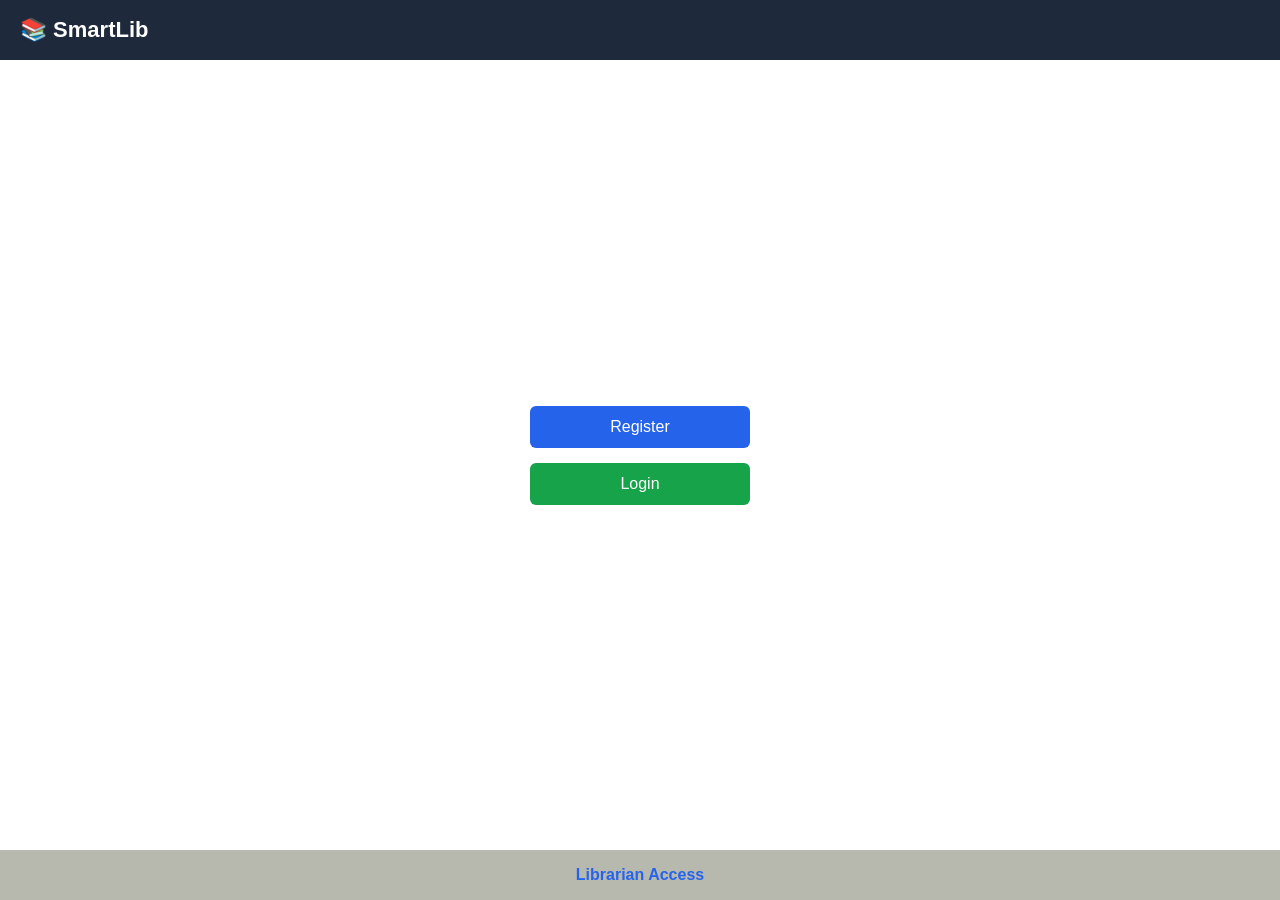
<file: target/classes/static/index.html>
<!DOCTYPE html>
<html lang="en">
<head>
    <meta charset="UTF-8">
    <title>SmartLibrary Management System</title>
    <meta name="viewport" content="width=device-width, initial-scale=1.0">

    <style>
        body {
            margin: 0;
            font-family: Arial, sans-serif;
            min-height: 100vh;
            display: flex;
            flex-direction: column;
        }

        /* HEADER */
        .navbar {
            height: 60px;
            background-color: #1e293b;
            color: white;
            display: flex;
            align-items: center;
            padding: 0 20px;
        }

        .logo {
            font-size: 22px;
            font-weight: bold;
        }

        /* CENTER CONTENT */
        .main-content {
            flex: 1;
            display: flex;
            justify-content: center;
            align-items: center;
        }

        .auth-center {
            display: flex;
            flex-direction: column;
            gap: 15px;
            width: 220px;
        }

        .auth-center a {
            text-align: center;
            padding: 12px;
            text-decoration: none;
            color: white;
            border-radius: 6px;
            font-size: 16px;
        }

        .btn-register {
            background-color: #2563eb;
        }

        .btn-login {
            background-color: #16a34a;
        }

        .auth-center a:hover {
            opacity: 0.9;
        }

        /* FOOTER */
        .footer {
            height: 50px;
            background-color: #b8b9ae;
            display: flex;
            justify-content: center;
            align-items: center;
        }

        .staff-link {
            text-decoration: none;
            color: #2563eb;
            font-weight: bold;
        }
    </style>
</head>

<body>

<!-- HEADER -->
<header class="navbar">
   <center> <div class="logo">📚 SmartLib</div </center>
</header>

<!-- CENTER -->
<main class="main-content">
    <div class="auth-center">
        <a href="register.html" class="btn-register">Register</a>
        <a href="login.html" class="btn-login">Login</a>
    </div>
</main>

<!-- FOOTER -->
<footer class="footer">
    <a href="librarian-login.html" class="staff-link">Librarian Access</a>
</footer>

</body>
</html>
</file>
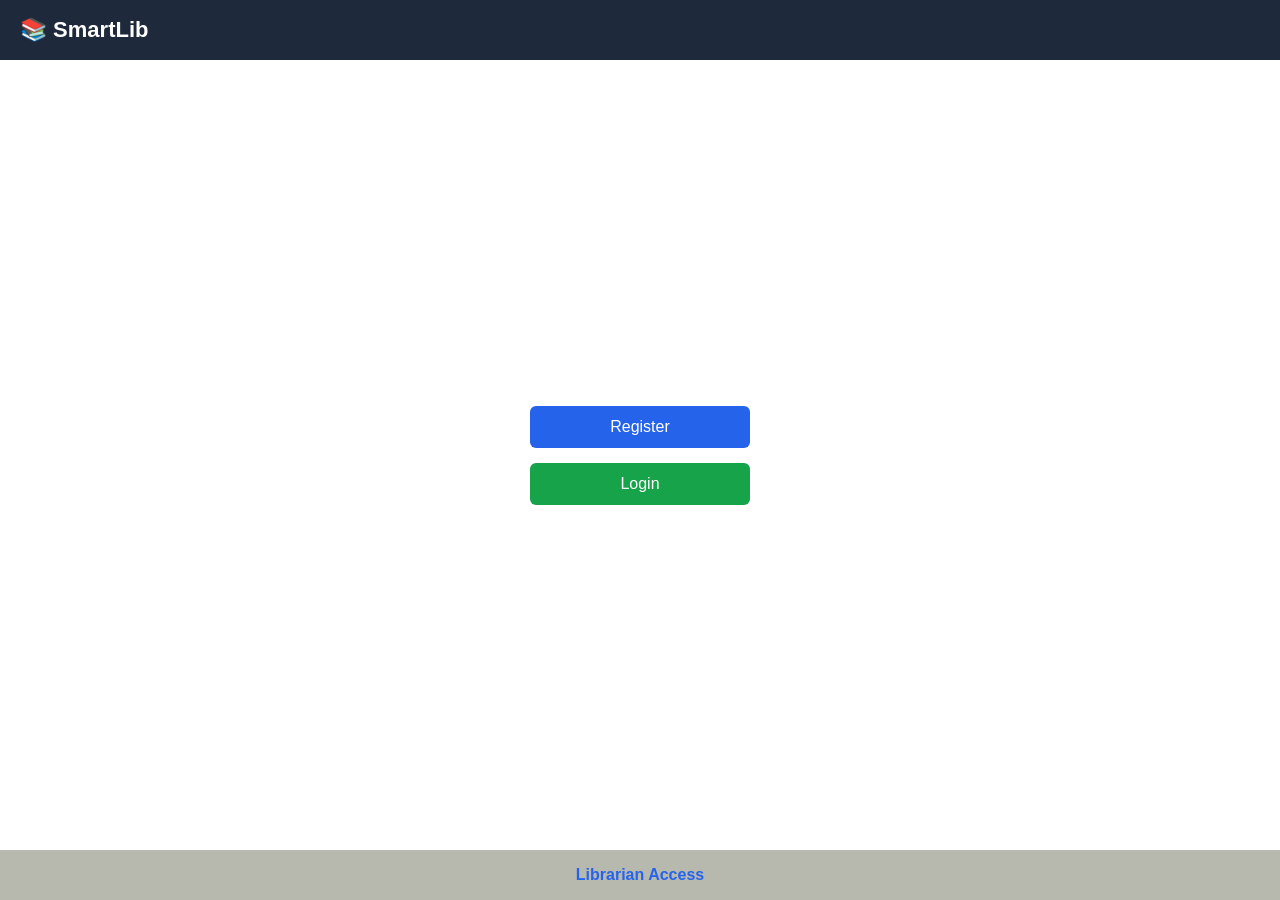
<file: src/main/resources/static/index.html>
<!DOCTYPE html>
<html lang="en">
<head>
    <meta charset="UTF-8">
    <title>SmartLibrary Management System</title>
    <meta name="viewport" content="width=device-width, initial-scale=1.0">

    <style>
        body {
            margin: 0;
            font-family: Arial, sans-serif;
            min-height: 100vh;
            display: flex;
            flex-direction: column;
        }

        /* HEADER */
        .navbar {
            height: 60px;
            background-color: #1e293b;
            color: white;
            display: flex;
            align-items: center;
            padding: 0 20px;
        }

        .logo {
            font-size: 22px;
            font-weight: bold;
        }

        /* CENTER CONTENT */
        .main-content {
            flex: 1;
            display: flex;
            justify-content: center;
            align-items: center;
        }

        .auth-center {
            display: flex;
            flex-direction: column;
            gap: 15px;
            width: 220px;
        }

        .auth-center a {
            text-align: center;
            padding: 12px;
            text-decoration: none;
            color: white;
            border-radius: 6px;
            font-size: 16px;
        }

        .btn-register {
            background-color: #2563eb;
        }

        .btn-login {
            background-color: #16a34a;
        }

        .auth-center a:hover {
            opacity: 0.9;
        }

        /* FOOTER */
        .footer {
            height: 50px;
            background-color: #b8b9ae;
            display: flex;
            justify-content: center;
            align-items: center;
        }

        .staff-link {
            text-decoration: none;
            color: #2563eb;
            font-weight: bold;
        }
    </style>
</head>

<body>

<!-- HEADER -->
<header class="navbar">
   <center> <div class="logo">📚 SmartLib</div </center>
</header>

<!-- CENTER -->
<main class="main-content">
    <div class="auth-center">
        <a href="register.html" class="btn-register">Register</a>
        <a href="login.html" class="btn-login">Login</a>
    </div>
</main>

<!-- FOOTER -->
<footer class="footer">
    <a href="librarian-login.html" class="staff-link">Librarian Access</a>
</footer>

</body>
</html>
</file>
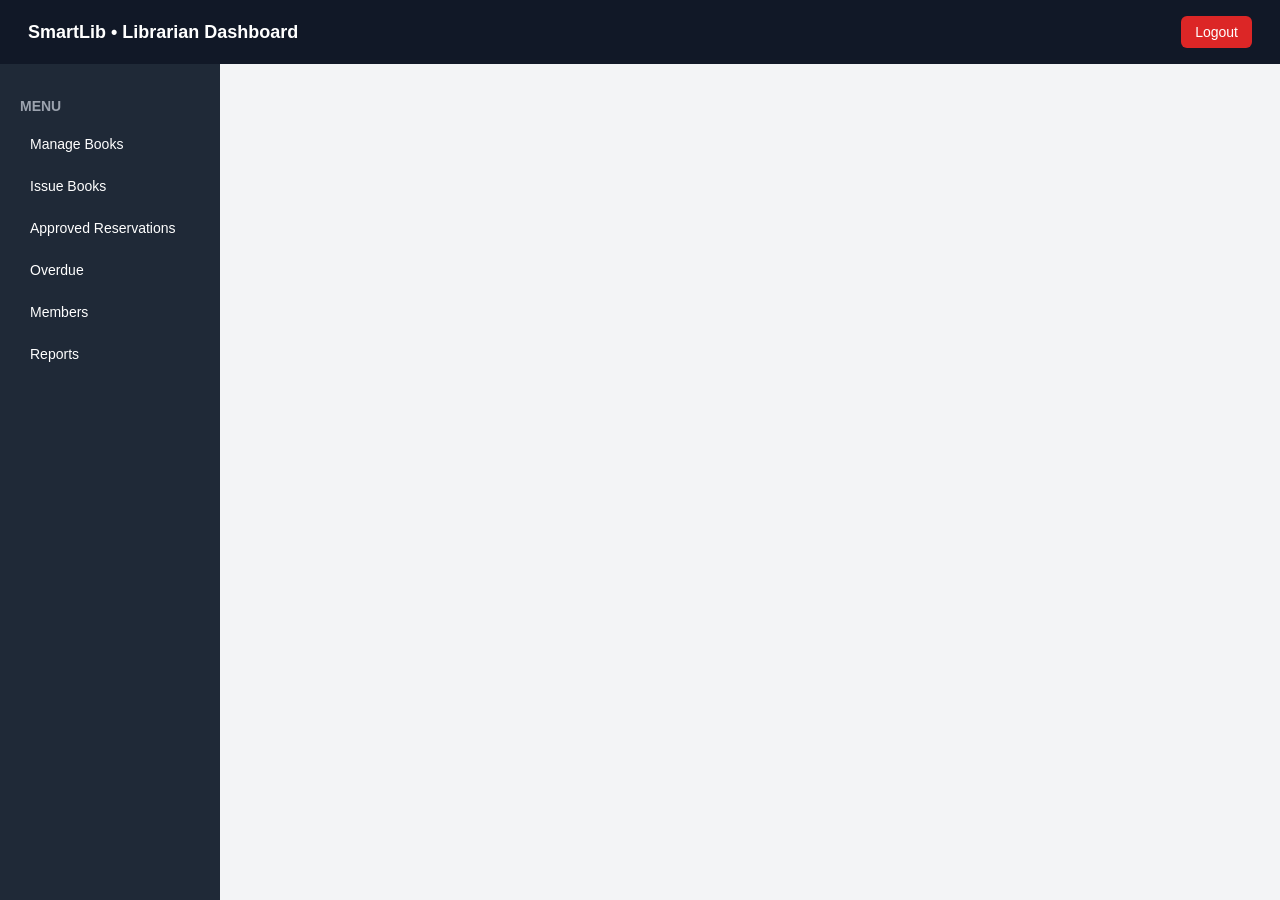
<file: target/classes/static/librarian-dashboard.html>
<!DOCTYPE html>
<html lang="en">
<head>
  <meta charset="UTF-8" />
  <title>Librarian Dashboard | SmartLib</title>
  <meta name="viewport" content="width=device-width, initial-scale=1.0" />

  <style>
    * {
      box-sizing: border-box;
      font-family: "Segoe UI", Tahoma, sans-serif;
    }

    body {
      margin: 0;
      background-color: #f3f4f6;
    }

    .navbar {
      position: fixed;
      top: 0;
      left: 0;
      width: 100%;
      height: 64px;
      background-color: #111827;
      color: white;
      display: flex;
      justify-content: space-between;
      align-items: center;
      padding: 0 28px;
      z-index: 1000;
    }

    .navbar h2 {
      margin: 0;
      font-size: 18px;
    }

    .logout-btn {
      background-color: #dc2626;
      border: none;
      padding: 8px 14px;
      border-radius: 6px;
      color: white;
      cursor: pointer;
      font-size: 14px;
    }

    .container {
      display: flex;
      margin-top: 64px;
      min-height: calc(100vh - 64px);
    }

    .sidebar {
      width: 220px;
      background-color: #1f2937;
      color: white;
      padding: 20px;
    }

    .sidebar h3 {
      font-size: 14px;
      color: #9ca3af;
      margin-bottom: 12px;
    }

    .sidebar a {
      display: block;
      color: white;
      text-decoration: none;
      padding: 10px;
      border-radius: 6px;
      margin-bottom: 6px;
      font-size: 14px;
      cursor: pointer;
    }

    .sidebar a:hover {
      background-color: #374151;
    }

    .main {
      flex: 1;
      padding: 24px;
    }

    button.approve-btn {
      background-color: #16a34a;
      border: none;
      padding: 6px 12px;
      border-radius: 4px;
      color: white;
      cursor: pointer;
      font-size: 13px;
    }

    table {
      width: 100%;
      border-collapse: collapse;
      margin-top: 24px;
      background-color: white;
    }

    th, td {
      padding: 14px;
      border-bottom: 1px solid #e5e7eb;
      font-size: 14px;
      text-align: left;
    }

    th {
      background-color: #f9fafb;
    }

    
  </style>
</head>

<body>

<div class="navbar">
  <h2>SmartLib • Librarian Dashboard</h2>
  <button class="logout-btn">Logout</button>
</div>

<div class="container">

  <div class="sidebar">
    <h3>MENU</h3>
    <a onclick="showManageBooks()">Manage Books</a>
    <a onclick="showIssueBooks()">Issue Books</a>
    <a onclick="showApprovedReservations()">Approved Reservations</a>
    <a onclick="showOverdue()">Overdue</a>
    <a onclick="loadMembers()">Members</a>
    <a onclick="showReports()">Reports</a>
  </div>

  <div class="main">

    <!-- Manage Books -->
    <div id="manageBooksSection" style="display:none;">
      <h1>Upload New Book</h1>

      <form id="bookForm" enctype="multipart/form-data">
        <input type="text" name="title" placeholder="Book Title" required /><br><br>
        <input type="text" name="author" placeholder="Author" required /><br><br>
        <input type="text" name="category" placeholder="Category" required /><br><br>
        <input type="file" name="pdf" accept="application/pdf" required /><br><br>
        <button type="submit">Upload Book</button>
      </form>

      <!-- Search Bar -->
        <input
        type="text"
        id="bookSearchInput"
        placeholder="Search by book title..."
        onkeyup="filterBooks()"
        style="width: 300px; padding: 8px; margin-top: 20px;"
        />

      <table>
        <thead>
          <tr>
            <th>Title</th>
            <th>Author</th>
            <th>Category</th>
            <th>Action</th>
          </tr>
        </thead>
        <tbody id="booksBody"></tbody>
      </table>
    </div>

    <!-- ISSUE BOOKS -->
    <div id="issueBooksSection" style="display:none;">
      <h1>Issue Books</h1>

      <table>
        <thead>
          <tr>
            <th>Book Title</th>
            <th>Author</th>
            <th>Category</th>
            <th>Student Email</th>
            <th>Action</th>
          </tr>
        </thead>
        <tbody id="issueBody"></tbody>
      </table>
    </div>

    <!-- APPROVED RESERVATIONS -->
    <div id="reservations" class="page" style="display:none;">
    <h1>Approved Reservations</h1>

    <table>
        <thead>
        <tr>
            <th>Book</th>
            <th>Author</th>
            <th>Category</th>
            <th>Student</th>
            <th>Reserved On</th>
            <th>Status</th>
        </tr>
        </thead>
        <tbody id="approvedReservationsBody"></tbody>
    </table>
    </div>


    <!-- OVERDUE -->
    <div id="overdueSection" style="display:none;">
    <h1>Overdue Books</h1>

    <table>
        <thead>
        <tr>
            <th>Book Title</th>
            <th>Author</th>
            <th>Category</th>
            <th>Student Email</th>
            <th>Action</th>
        </tr>
        </thead>
        <tbody id="overdueBody"></tbody>
    </table>
    </div>

    <!-- Members -->
    <div id="membersSection" style="display:none;">
      <h1>Members</h1>

      <table>
        <thead>
          <tr>
            <th>Student ID</th>
            <th>Name</th>
            <th>Email</th>
          </tr>
        </thead>
        <tbody id="studentsBody"></tbody>
      </table>
    </div>

    <!-- REPORTS -->
    <div id="reportsSection" style="display:none;">
    <h1>Reports</h1>

    <button onclick="downloadReport('books')">📘 Books List</button><br><br>
    <button onclick="downloadReport('members')">👥 Members List</button><br><br>
    <button onclick="downloadReport('approved-reservations')"> ✅  Approved Reservations</button><br><br>
    <button onclick="downloadReport('pending')">⏳ Pending Requests</button><br><br>
    <button onclick="downloadReport('overdue')">⚠️ Overdue List</button>
    </div>
  </div>

</div>

<script>
function hideAll() {
  document.getElementById("manageBooksSection").style.display = "none";
  document.getElementById("issueBooksSection").style.display = "none";
  document.getElementById("reservations").style.display = "none";
  document.getElementById("overdueSection").style.display = "none"; 
  document.getElementById("membersSection").style.display = "none";
  document.getElementById("reportsSection").style.display = "none";
}

function showDashboard() {
  hideAll();
  document.getElementById("dashboardSection").style.display = "block";
}

function showManageBooks() {
  hideAll();
  document.getElementById("manageBooksSection").style.display = "block";
  loadBooks();
}

function showIssueBooks() {
  hideAll();
  document.getElementById("issueBooksSection").style.display = "block";
  loadIssueRequests(); 
}

let allBooks = [];

function loadBooks() {
  fetch("/librarian/books/all")
    .then(res => res.json())
    .then(books => {
      allBooks = books;
      renderBooks(books);
    });
}

function renderBooks(books) {
  const body = document.getElementById("booksBody");
  body.innerHTML = "";

  if (!books || books.length === 0) {
    body.innerHTML = `
      <tr>
        <td colspan="4" style="text-align:center;">
          No books found
        </td>
      </tr>`;
    return;
  }

  books.forEach(book => {
    body.innerHTML += `
      <tr>
        <td>${book.title}</td>
        <td>${book.author}</td>
        <td>${book.category}</td>
        <td>
          <button onclick="deleteBook(${book.id})">Delete</button>
        </td>
      </tr>`;
  });
}

function filterBooks() {
  const query = document
    .getElementById("bookSearchInput")
    .value
    .toLowerCase();

  const filtered = allBooks.filter(book =>
    book.title.toLowerCase().includes(query)
  );

  renderBooks(filtered);
}


function deleteBook(id) {
  fetch("/librarian/books/" + id, { method: "DELETE" })
    .then(() => loadBooks());
}

function showApprovedReservations() {
  hideAll();
  document.getElementById("reservations").style.display = "block";
  loadApprovedReservations();
}

function loadApprovedReservations() {
  fetch("/reservation/approved/all")
    .then(res => res.json())
    .then(list => {
      const body = document.getElementById("approvedReservationsBody");
      body.innerHTML = "";

      if (!list || list.length === 0) {
        body.innerHTML = `
          <tr>
            <td colspan="6" style="text-align:center;">
              No approved reservations
            </td>
          </tr>`;
        return;
      }

      list.forEach(r => {
        body.innerHTML += `
          <tr>
            <td>${r.bookTitle}</td>
            <td>${r.bookAuthor}</td>
            <td>${r.bookCategory}</td>
            <td>${r.studentEmail}</td>
            <td>${new Date(r.reservedOn).toLocaleDateString()}</td>
            <td>${r.status}</td>
          </tr>`;
      });
    });
}


function showOverdue() {
  hideAll();
  document.getElementById("overdueSection").style.display = "block";
  loadOverdueReservations();
}

function loadOverdueReservations() {
  fetch("/librarian/overdue")
    .then(res => res.json())
    .then(list => {
      const body = document.getElementById("overdueBody");
      body.innerHTML = "";

      if (!list || list.length === 0) {
        body.innerHTML = `
          <tr>
            <td colspan="5" style="text-align:center;">
              No overdue reservations 🎉
            </td>
          </tr>`;
        return;
      }

      list.forEach(r => {
        body.innerHTML += `
          <tr id="overdue-${r.reservationId}">
            <td>${r.bookTitle}</td>
            <td>${r.bookAuthor}</td>
            <td>${r.bookCategory}</td>
            <td>${r.studentEmail}</td>
            <td>
              <button class="approve-btn"
                onclick="endReservation(${r.reservationId})">
                End Reservation
              </button>
            </td>
          </tr>`;
      });
    });
}

function endReservation(reservationId) {
  if (!confirm("End this reservation?")) return;

  fetch("/librarian/reservations/end", {
    method: "POST",
    headers: { "Content-Type": "application/json" },
    body: JSON.stringify({ reservationId })
  })
  .then(res => res.json())
  .then(data => {
    if (data.status === "success") {
      document.getElementById("overdue-" + reservationId).remove();
    }
  })
  .catch(err => {
    console.error("End reservation failed", err);
    alert("Failed to end reservation");
  });
}


function loadMembers() {
  hideAll();
  document.getElementById("membersSection").style.display = "block";

  fetch("/librarian/students")
    .then(res => res.json())
    .then(students => {
      const body = document.getElementById("studentsBody");
      body.innerHTML = "";
      students.forEach(s => {
        body.innerHTML += `
          <tr>
            <td>${s.id}</td>
            <td>${s.name}</td>
            <td>${s.email}</td>
          </tr>`;
      });
    });
}

/* ================= ISSUE ================= */

function loadIssueRequests() {
  fetch("/librarian/issues/pending")
    .then(res => res.json())
    .then(issues => {
      const body = document.getElementById("issueBody");
      body.innerHTML = "";

      if (!issues || issues.length === 0) {
        body.innerHTML = `
          <tr>
            <td colspan="5" style="text-align:center;">No pending requests</td>
          </tr>`;
        return;
      }

      issues.forEach(issue => {
        body.innerHTML += `
          <tr id="issue-${issue.id}">
            <td>${issue.bookTitle}</td>
            <td>${issue.bookAuthor}</td>
            <td>${issue.bookCategory}</td>
            <td>${issue.studentEmail}</td>
            <td>
              <button class="approve-btn"
                onclick="approveIssue(${issue.id})">
                Approve
              </button>
            </td>
          </tr>`;
      });
    });
}

function approveIssue(reservationId) {
  fetch("/librarian/issues/approve", {
    method: "POST",
    headers: { "Content-Type": "application/json" },
    body: JSON.stringify({ reservationId })
  })
  .then(res => res.json())
  .then(data => {
    if (data.status === "success") {
      document.getElementById("issue-" + reservationId).remove();
    }
  });
}

/* ================= BOOK UPLOAD ================= */

document.getElementById("bookForm").addEventListener("submit", function(e) {
  e.preventDefault();
  fetch("/librarian/books/upload", {
    method: "POST",
    body: new FormData(this)
  })
  .then(() => {
    this.reset();
    loadBooks();
  });
});

//================= REPORTS =================
function showReports() {
  hideAll();
  document.getElementById("reportsSection").style.display = "block";
}

function downloadReport(type) {
  window.location.href = "/librarian/reports/" + type;
}

</script>

</body>
</html>
</file>
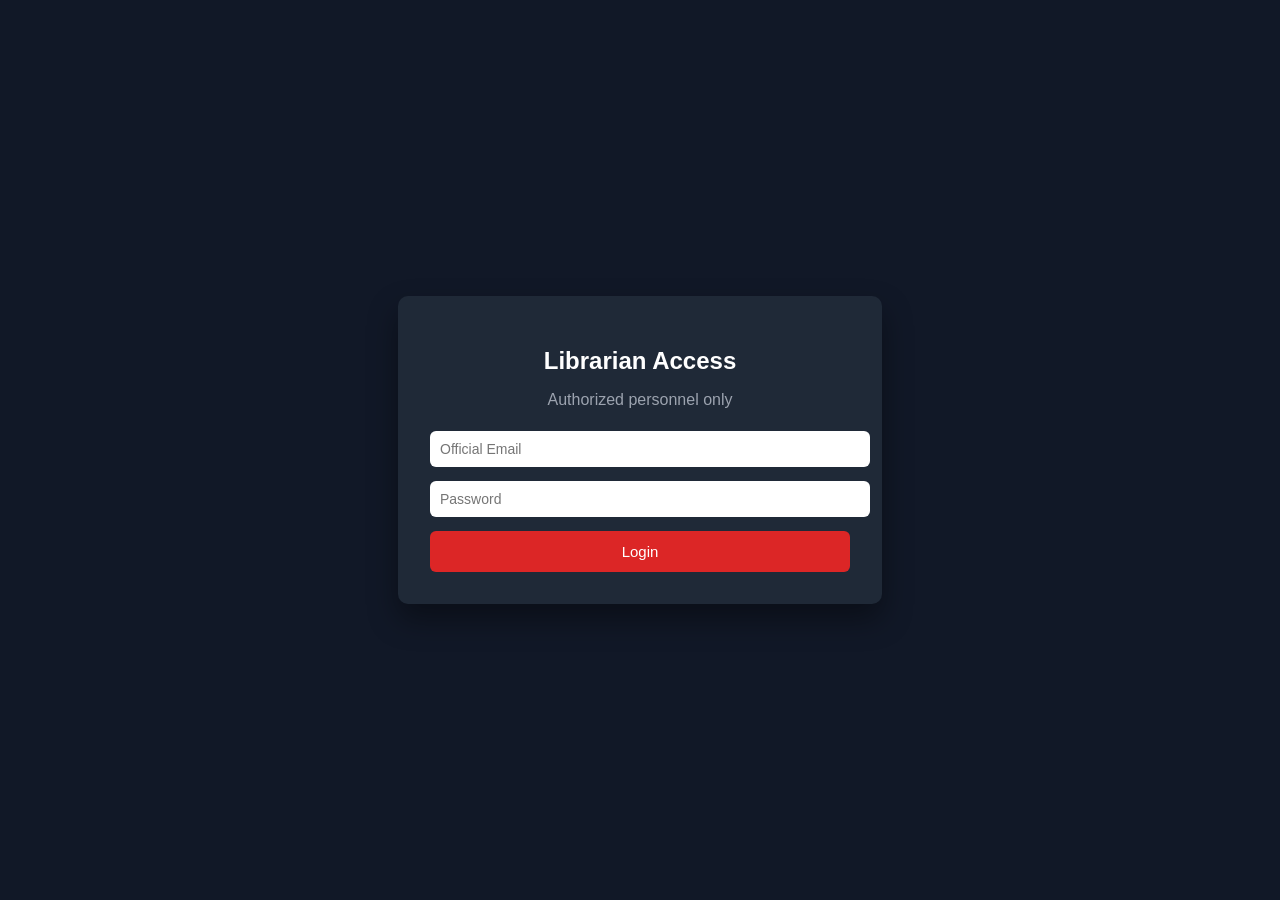
<file: target/classes/static/librarian-login.html>
<!DOCTYPE html>
<html lang="en">
<head>
  <meta charset="UTF-8" />
  <title>Librarian Login | SmartLib</title>
  <meta name="viewport" content="width=device-width, initial-scale=1.0" />

  <style>
    body {
      margin: 0;
      background: #111827;
      height: 100vh;
      display: flex;
      align-items: center;
      justify-content: center;
      font-family: "Segoe UI", sans-serif;
    }

    .login-box {
      background: #1f2937;
      padding: 32px;
      width: 100%;
      max-width: 420px;
      border-radius: 10px;
      color: white;
      box-shadow: 0 15px 30px rgba(0,0,0,0.4);
    }

    h2 {
      text-align: center;
      margin-bottom: 10px;
    }

    p {
      text-align: center;
      color: #9ca3af;
      margin-bottom: 22px;
    }

    input {
      width: 100%;
      padding: 10px;
      margin-bottom: 14px;
      border-radius: 6px;
      border: none;
      font-size: 14px;
    }

    button {
      width: 100%;
      padding: 12px;
      background: #dc2626;
      border: none;
      border-radius: 6px;
      color: white;
      font-size: 15px;
      cursor: pointer;
    }

    button:hover {
      background: #b91c1c;
    }
  </style>
</head>

<body>
  <div class="login-box">
    <h2>Librarian Access</h2>
    <p>Authorized personnel only</p>

    <form action="/librarian/login" method="post">
      <input type="email" name="email" placeholder="Official Email" required />
      <input type="password" name="password" placeholder="Password" required />
      <button type="submit">Login</button>
    </form>
  </div>
</body>
</html>
</file>
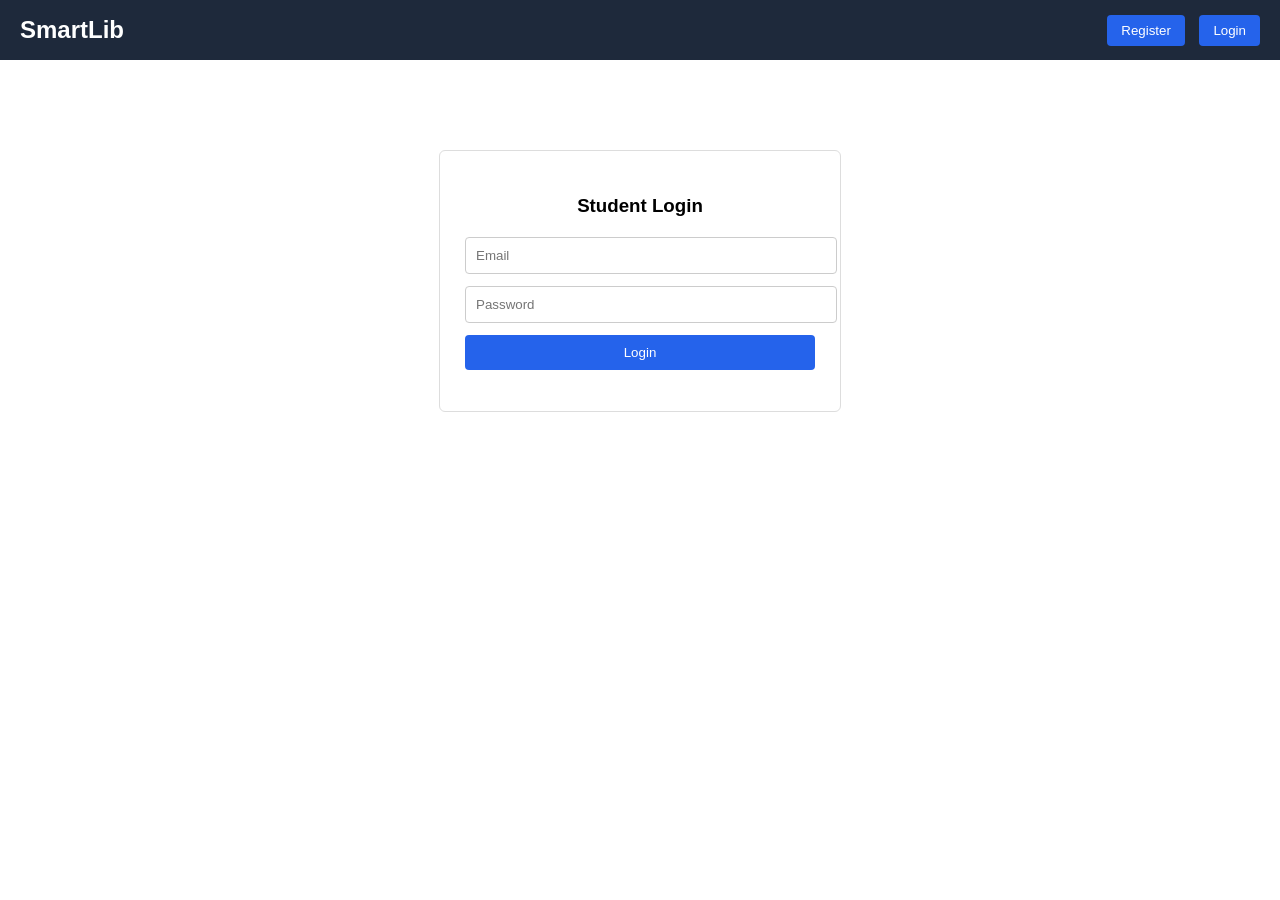
<file: target/classes/static/login.html>
<!DOCTYPE html>
<html lang="en">
<head>
    <meta charset="UTF-8">
    <title>SmartLib | Login</title>
    <meta name="viewport" content="width=device-width, initial-scale=1.0">

    <style>
        body {
            font-family: Arial, sans-serif;
            margin: 0;
            padding-top: 70px;
        }

        /* HEADER */
        .header {
            position: fixed;
            top: 0;
            width: 100%;
            height: 60px;
            background-color: #1e293b;
            color: white;
            display: flex;
            justify-content: space-between;
            align-items: center;
            padding: 0 20px;
            box-sizing: border-box;
        }

        .header h2 {
            margin: 0;
        }

        .header button {
            padding: 8px 14px;
            background-color: #2563eb;
            border: none;
            color: white;
            border-radius: 4px;
            cursor: pointer;
            margin-left: 10px;
        }

        .header button:hover {
            background-color: #1d4ed8;
        }

        /* LOGIN FORM */
        .login-box {
            max-width: 350px;
            margin: 80px auto;
            padding: 25px;
            border: 1px solid #ddd;
            border-radius: 6px;
        }

        .login-box h3 {
            text-align: center;
            margin-bottom: 20px;
        }

        .login-box input {
            width: 100%;
            padding: 10px;
            margin-bottom: 12px;
            border-radius: 4px;
            border: 1px solid #ccc;
        }

        .login-box button {
            width: 100%;
            padding: 10px;
            background-color: #2563eb;
            color: white;
            border: none;
            border-radius: 4px;
            cursor: pointer;
        }

        #message {
            margin-top: 10px;
            text-align: center;
            font-weight: bold;
        }
    </style>
</head>

<body>

<!-- HEADER -->
<div class="header">
    <h2>SmartLib</h2>

    <div id="authArea">
        <button onclick="goToRegister()">Register</button>
        <button onclick="showLogin()">Login</button>
    </div>
</div>

<!-- LOGIN FORM -->
<div class="login-box" id="loginBox">
    <h3>Student Login</h3>

    <form id="loginForm">
        <input type="email" name="email" placeholder="Email" required />
        <input type="password" name="password" placeholder="Password" required />
        <button type="submit">Login</button>
    </form>

    <p id="message"></p>
</div>

<script>
    function showLogin() {
        document.getElementById("loginBox").style.display = "block";
    }

    function goToRegister() {
        window.location.href = "/register.html";
    }

    document.getElementById("loginForm").addEventListener("submit", function (e) {
    e.preventDefault();

    const formData = new FormData(this);

    fetch("/student/login", {
        method: "POST",
        body: formData
    })
    .then(res => res.json())
    .then(data => {
        if (data.status === "success") {
            //  Save student email in browser storage
            localStorage.setItem("studentEmail", data.email);

            // Redirect to student dashboard
            window.location.href = "/student-dashboard.html";
        } else {
            alert(data.message);
        }
    })
    .catch(() => {
        alert("Server error. Try again.");
    });
});


    function goToProfile() {
        window.location.href = "/student-profile.html";
    }
</script>

</body>
</html>
</file>
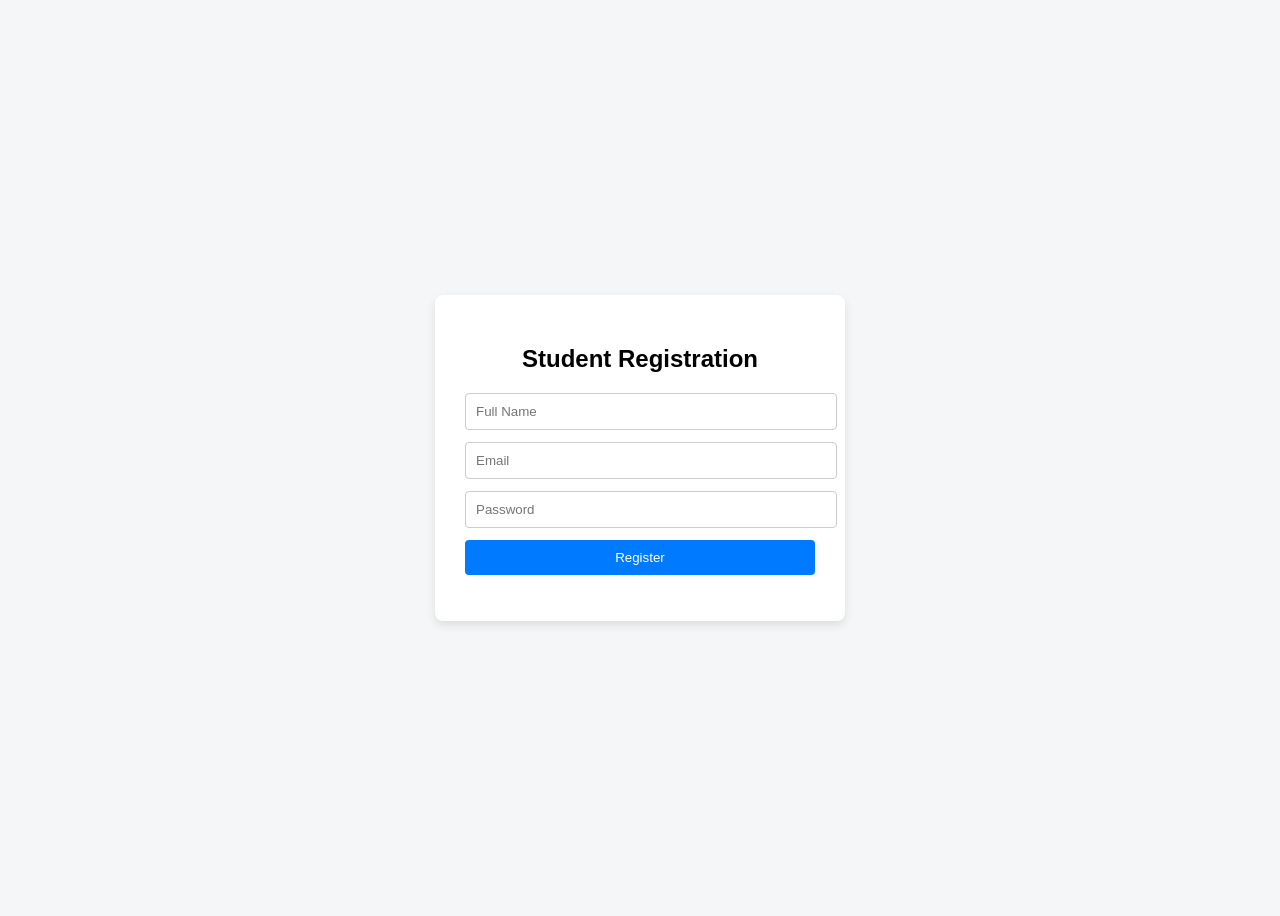
<file: target/classes/static/register.html>
<!DOCTYPE html>
<html lang="en">
<head>
    <meta charset="UTF-8">
    <title>Student Registration | SmartLib</title>
    <meta name="viewport" content="width=device-width, initial-scale=1.0">

    <style>
        body {
            font-family: Arial, sans-serif;
            background-color: #f4f6f8;
            display: flex;
            justify-content: center;
            align-items: center;
            height: 100vh;
        }

        .register-box {
            background: #ffffff;
            padding: 30px;
            width: 350px;
            border-radius: 8px;
            box-shadow: 0 4px 10px rgba(0,0,0,0.1);
        }

        .register-box h2 {
            text-align: center;
            margin-bottom: 20px;
        }

        .register-box input {
            width: 100%;
            padding: 10px;
            margin-bottom: 12px;
            border-radius: 4px;
            border: 1px solid #ccc;
        }

        .register-box button {
            width: 100%;
            padding: 10px;
            background-color: #007bff;
            border: none;
            color: #ffffff;
            border-radius: 4px;
            cursor: pointer;
        }

        .register-box button:hover {
            background-color: #0056b3;
        }

        #message {
            margin-top: 15px;
            text-align: center;
            font-weight: bold;
        }
    </style>
</head>

<body>

<div class="register-box">
    <h2>Student Registration</h2>

    <form id="registerForm">
        <input type="text" name="name" placeholder="Full Name" required />
        <input type="email" name="email" placeholder="Email" required />
        <input type="password" name="password" placeholder="Password" required />
        <button type="submit">Register</button>
    </form>

    <p id="message"></p>
</div>

<script>
    document.getElementById("registerForm").addEventListener("submit", function (e) {
        e.preventDefault(); // Stop page reload

        const formData = new FormData(this);
        const message = document.getElementById("message");

        fetch("/student/register", {
            method: "POST",
            body: formData
        })
        .then(response => response.json())
        .then(data => {
            if (data.status === "success") {
                message.style.color = "green";
                message.textContent = data.message;
                this.reset();
            } else {
                message.style.color = "red";
                message.textContent = data.message;
            }
        })
        .catch(() => {
            message.style.color = "red";
            message.textContent = "Server error. Please try again later.";
        });
    });
</script>

</body>
</html>
</file>
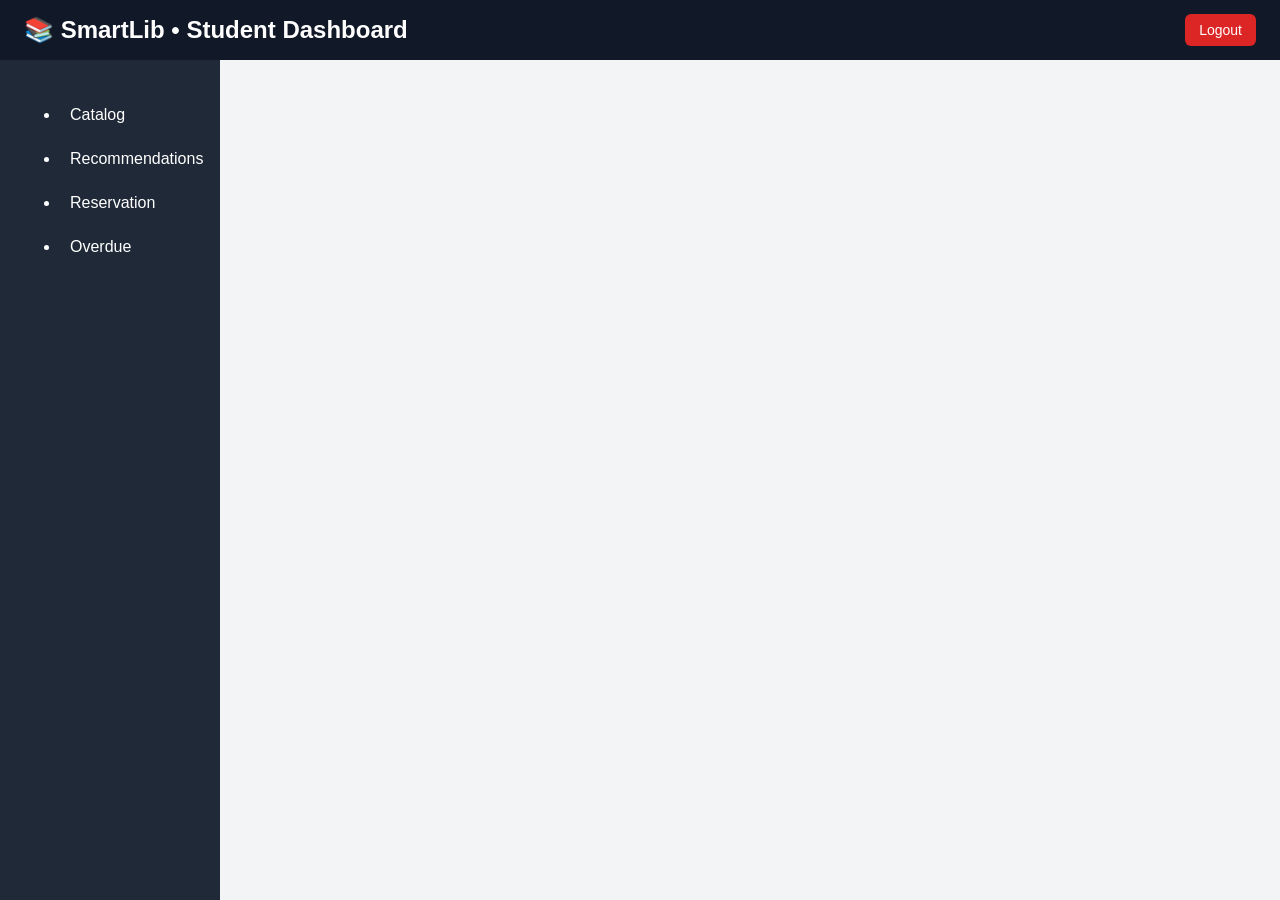
<file: target/classes/static/student-dashboard.html>
<!DOCTYPE html>
<html lang="en">
<head>
  <meta charset="UTF-8">
  <title>Student Dashboard | SmartLib</title>
  <meta name="viewport" content="width=device-width, initial-scale=1.0">

  <style>
    * { box-sizing: border-box; font-family: "Segoe UI", Tahoma, sans-serif; }
    body { margin: 0; background-color: #f3f4f6; }

    .navbar {
      position: fixed;
      top: 0; left: 0;
      width: 100%; height: 60px;
      background-color: #111827;
      color: white;
      display: flex;
      justify-content: space-between;
      align-items: center;
      padding: 0 24px;
      z-index: 1000;
    }

    .logout-btn {
      background-color: #dc2626;
      border: none;
      padding: 8px 14px;
      border-radius: 6px;
      color: white;
      cursor: pointer;
      font-size: 14px;
    }

    .app { display: flex; margin-top: 60px; min-height: calc(100vh - 60px); }

    .sidebar {
      width: 220px;
      background-color: #1f2937;
      color: white;
      padding: 20px;
    }

    .sidebar li {
      padding: 10px;
      border-radius: 6px;
      cursor: pointer;
      margin-bottom: 6px;
    }

    .sidebar li:hover { background-color: #374151; }

    .content { flex: 1; padding: 24px; }

    .page { display: none; }
    .page.active { display: block; }

    table {
      width: 100%;
      border-collapse: collapse;
      background-color: white;
      margin-top: 20px;
    }

    th, td {
      padding: 14px;
      text-align: left;
      border-bottom: 1px solid #e5e7eb;
    }

    .reserve-btn {
      background-color: #2563eb;
      border: none;
      padding: 6px 12px;
      border-radius: 4px;
      color: white;
      cursor: pointer;
    }

    .read-btn {
      background-color: #16a34a;
      border: none;
      padding: 6px 12px;
      border-radius: 4px;
      color: white;
      cursor: pointer;
    }

    .recommend-card {
      background: white;
      padding: 12px;
      margin-bottom: 10px;
      border-radius: 6px;
      border-left: 4px solid #2563eb;
    }
  </style>
</head>

<body>

<div class="navbar">
  <h2>📚 SmartLib • Student Dashboard</h2>

  <div style="display:flex; align-items:center; gap:12px;">
    <span id="studentEmailDisplay"
          style="font-size:14px; color:#d1d5db;">
    </span>
    <button class="logout-btn" onclick="logout()">Logout</button>
  </div>
</div>


<div class="app">

  <aside class="sidebar">
    <ul>
      <li onclick="showPage('catalog')">Catalog</li>
      <li onclick="showPage('recommendations')">Recommendations</li>
      <li onclick="showPage('reservations')">Reservation</li>
      <li onclick="showPage('overdue')">Overdue</li>
    </ul>
  </aside>

  <main class="content">

    <!-- CATALOG -->
    <section id="catalog" class="page">
      <h1>Library Catalog</h1>

      <!-- SEARCH BAR -->
      <input
        type="text"
        id="searchInput"
        placeholder="Search by book title..."
        onkeyup="filterBooks()"
        style="padding:10px; width:300px; border-radius:6px; border:1px solid #d1d5db; margin-bottom:10px;"
      />

      <table>
        <thead>
          <tr>
            <th>ID</th><th>Title</th><th>Author</th><th>Category</th><th>Action</th>
          </tr>
        </thead>
        <tbody id="booksBody"></tbody>
      </table>
    </section>

    <!-- RECOMMENDATIONS -->
    <section id="recommendations" class="page">
      <h1>📚 Book Recommendations</h1>

      <input
        type="text"
        id="categoryInput"
        placeholder="Enter category (e.g. Java, AI, DBMS)"
        style="padding:8px; width:60%;"
        onkeydown="handleCategoryEnter(event)"
      >
      <button class="reserve-btn" onclick="fetchRecommendations()">Recommend</button>

      <div id="recommendationsList" style="margin-top:20px;"></div>
    </section>

    <!-- RESERVATIONS -->
    <section id="reservations" class="page">
      <h1>Reserved Books</h1>
      <table>
        <thead>
          <tr>
            <th>Title</th>
            <th>Author</th>
            <th>Category</th>
            <th>Action</th>
          </tr>
        </thead>
        <tbody id="reservedBody"></tbody>
      </table>
    </section>

    <!-- OVERDUE -->
    <section id="overdue" class="page">
      <h1>Overdue Books</h1>
      <table>
        <thead>
          <tr>
            <th>Title</th>
            <th>Author</th>
            <th>Category</th>
            <th>Last Date</th>
            <th>Action</th>
          </tr>
        </thead>
        <tbody id="overdueBody"></tbody>
      </table>
    </section>

  </main>
</div>

<div id="pdfModal" style="display:none; position:fixed; inset:0; background:rgba(0,0,0,0.7); z-index:2000;">
  <div style="width:80%; height:90%; margin:3% auto; background:white; position:relative;">
    <button onclick="closePdf()" style="position:absolute; top:10px; right:10px;">Close</button>
    <iframe id="pdfFrame" style="width:100%; height:100%; border:none;"></iframe>
  </div>
</div>

<script>
function showPage(pageId) {
  document.querySelectorAll(".page").forEach(p => p.classList.remove("active"));
  document.getElementById(pageId).classList.add("active");

  if (pageId === "catalog") loadCatalog();
  if (pageId === "reservations") loadReservedBooks();
  if (pageId === "overdue") loadOverdueBooks();
}

document.addEventListener("DOMContentLoaded", () => {
  const email = localStorage.getItem("studentEmail");

  if (email) {
    document.getElementById("studentEmailDisplay").textContent = email;
  }
});

/* ===================== CATALOG ===================== */
let allBooks = [];

function loadCatalog() {
  const studentEmail = localStorage.getItem("studentEmail");
  if (!studentEmail) return;

  // Fetch all books
  fetch("/student/books")
    .then(res => res.json())
    .then(books => {
      allBooks = books;

      // Fetch reserved books by student
      fetch(`/reservation/approved?studentEmail=${studentEmail}`)
        .then(r => r.json())
        .then(reservedList => {
          const reservedBookIds = reservedList.map(b => b.bookId);
          renderBooks(books, reservedBookIds);
        });
    });
}

function renderBooks(books, reservedBookIds = []) {
  const body = document.getElementById("booksBody");
  body.innerHTML = "";

  if (!books || books.length === 0) {
    body.innerHTML = `<tr><td colspan="5" style="text-align:center;">No books found</td></tr>`;
    return;
  }

  books.forEach(b => {
    const isReserved = reservedBookIds.includes(b.id);
    const btnText = isReserved ? "Cancel Reservation" : "Request Reservation";
    const btnColor = isReserved ? "#dc2626" : "#2563eb";

    const btn = document.createElement("button");
    btn.className = "reserve-btn";
    btn.style.backgroundColor = btnColor;
    btn.textContent = btnText;
    btn.onclick = () => {
      if (isReserved) cancelReservation(b.id, btn);
      else requestReservation(b.id, btn);
    };

    const tr = document.createElement("tr");
    tr.innerHTML = `<td>${b.id}</td><td>${b.title}</td><td>${b.author}</td><td>${b.category}</td>`;
    const td = document.createElement("td");
    td.appendChild(btn);
    tr.appendChild(td);
    body.appendChild(tr);
  });
}

function filterBooks() {
  const query = document.getElementById("searchInput").value.toLowerCase();
  const filtered = allBooks.filter(b => b.title.toLowerCase().includes(query));

  const studentEmail = localStorage.getItem("studentEmail");
  fetch(`/reservation/approved?studentEmail=${studentEmail}`)
    .then(res => res.json())
    .then(reservedList => {
      const reservedBookIds = reservedList.map(b => b.bookId);
      renderBooks(filtered, reservedBookIds);
    });
}

/* ===================== RESERVATION ACTIONS ===================== */
function requestReservation(bookId, btn) {
  const studentEmail = localStorage.getItem("studentEmail");
  if (!studentEmail) { alert("Student not logged in!"); return; }

  fetch("/reservation/request", {
    method: "POST",
    headers: { "Content-Type": "application/json" },
    body: JSON.stringify({ bookId, studentEmail })
  })
  .then(res => res.json())
  .then(data => {
    if (data.status === "success") {
      btn.textContent = "Cancel Reservation";
      btn.style.backgroundColor = "#dc2626";
      btn.onclick = () => cancelReservation(bookId, btn);
    } else {
      alert(data.message || "Reservation failed");
    }
  });
}

function cancelReservation(bookId, btn) {
  const studentEmail = localStorage.getItem("studentEmail");

  fetch("/reservation/cancel", {
    method: "POST",
    headers: { "Content-Type": "application/json" },
    body: JSON.stringify({ bookId, studentEmail })
  })
  .then(res => res.json())
  .then(data => {
    if (data.status === "success") {
      btn.textContent = "Request Reservation";
      btn.style.backgroundColor = "#2563eb";
      btn.onclick = () => requestReservation(bookId, btn);
    } else {
      alert(data.message || "Cancel failed");
    }
  });
}

/* ===================== RESERVED BOOKS ===================== */
function loadReservedBooks() {
  const email = localStorage.getItem("studentEmail");

  fetch(`/reservation/approved?studentEmail=${email}`)
    .then(res => res.json())
    .then(list => {
      const body = document.getElementById("reservedBody");
      body.innerHTML = list.length
        ? ""
        : `<tr><td colspan="4">No approved reservations</td></tr>`;

      list.forEach(b => {
        const tr = document.createElement("tr");
        tr.innerHTML = `<td>${b.bookTitle}</td><td>${b.bookAuthor}</td><td>${b.bookCategory}</td>`;
        const td = document.createElement("td");
        const btn = document.createElement("button");
        btn.className = "read-btn";
        btn.textContent = "Read";
        btn.onclick = () => readBook(b.bookId);
        td.appendChild(btn);
        tr.appendChild(td);
        body.appendChild(tr);
      });
    });
}

/* ===================== OVERDUE BOOKS ===================== */
function loadOverdueBooks() {
  const email = localStorage.getItem("studentEmail");

  fetch(`/reservation/overdue?studentEmail=${email}`)
    .then(res => res.json())
    .then(list => {
      const body = document.getElementById("overdueBody");
      body.innerHTML = list.length
        ? ""
        : `<tr><td colspan="5">No overdue books 🎉</td></tr>`;

      list.forEach(b => {
        const tr = document.createElement("tr");
        tr.innerHTML = `<td>${b.title}</td><td>${b.author}</td><td>${b.category}</td><td>${new Date(b.lastDate).toLocaleDateString()}</td>`;
        const td = document.createElement("td");
        const btn = document.createElement("button");
        btn.className = "reserve-btn";
        btn.textContent = "Renew";
        btn.onclick = () => renewReservation(b.reservationId);
        td.appendChild(btn);
        tr.appendChild(td);
        body.appendChild(tr);
      });
    });
}

/* ===================== RENEW ===================== */
function renewReservation(reservationId) {
  const studentEmail = localStorage.getItem("studentEmail");

  fetch("/reservation/renew", {
    method: "POST",
    headers: { "Content-Type": "application/json" },
    body: JSON.stringify({ reservationId, studentEmail })
  })
  .then(res => res.json())
  .then(() => {
    alert("Book renewed successfully 📅");
    loadOverdueBooks();
  })
  .catch(err => {
    console.error("Renew failed:", err);
    alert("Renew failed. Check console.");
  });
}

/* ===================== READ ===================== */
function readBook(id) {
  pdfFrame.src = `/student/books/read/${id}`;
  pdfModal.style.display = "block";
}

function closePdf() {
  pdfModal.style.display = "none";
  pdfFrame.src = "";
}

/* ===================== RECOMMENDATIONS ===================== */
function handleCategoryEnter(e) {
  if (e.key === "Enter") fetchRecommendations();
}

function fetchRecommendations() {
  const category = document.getElementById("categoryInput").value.trim();
  const list = document.getElementById("recommendationsList");

  if (!category) {
    list.innerHTML = "<p>Please enter a category</p>";
    return;
  }

  fetch(`/student/books/recommendations?category=${encodeURIComponent(category)}`)
    .then(r => r.json())
    .then(data => {
      list.innerHTML = data.length ? "" : "<p>No books found for this category.</p>";
      data.forEach(b => {
        const card = document.createElement("div");
        card.className = "recommend-card";
        card.innerHTML = `<strong>${b.title}</strong><br>Author: ${b.author}<br>Category: ${b.category}`;
        list.appendChild(card);
      });
    })
    .catch(err => {
      console.error(err);
      list.innerHTML = "<p>Error loading recommendations</p>";
    });
}

/* ===================== LOGOUT ===================== */
function logout() {
  localStorage.removeItem("studentEmail");
  location.href = "/login.html";
}
</script>

</body>
</html>
</file>
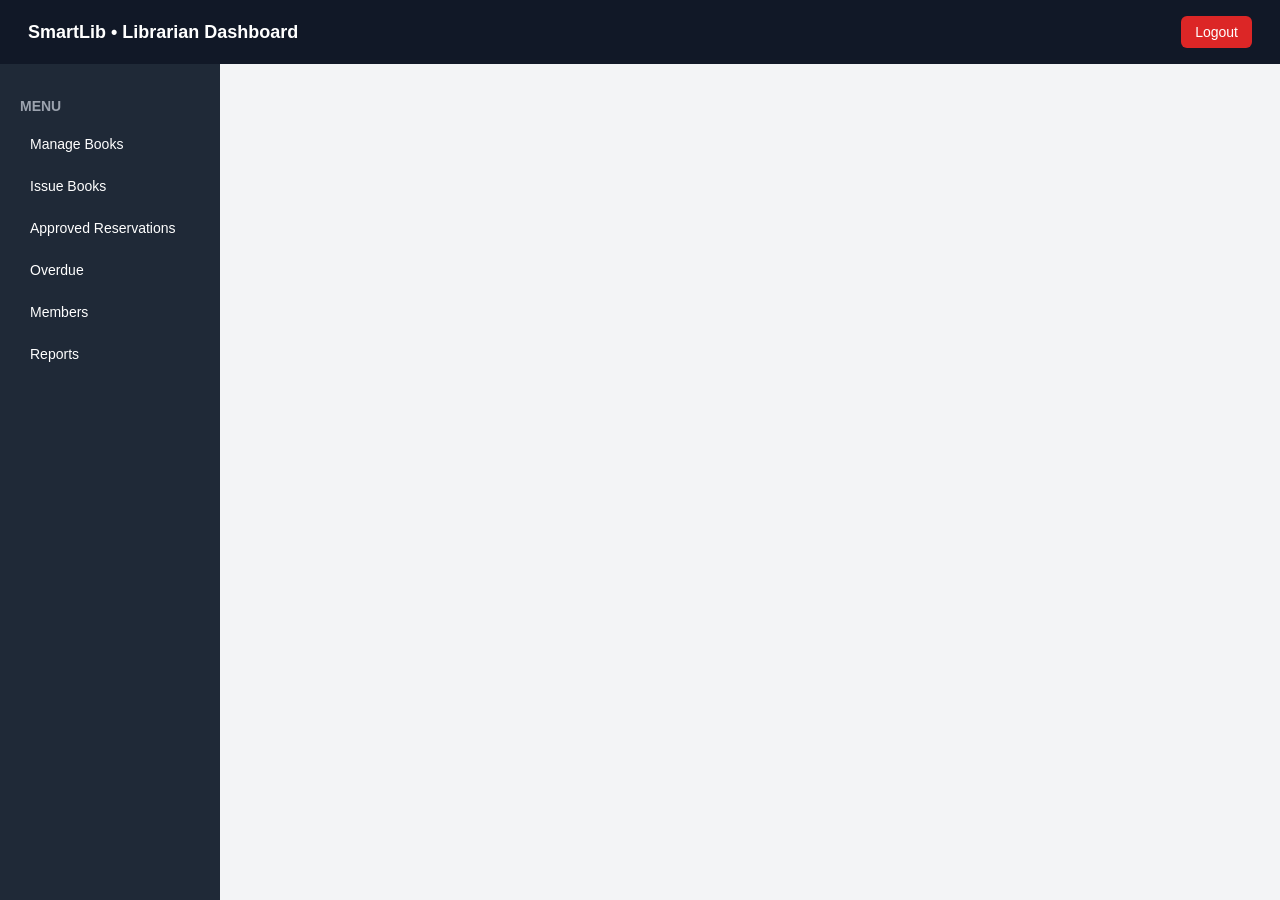
<file: src/main/resources/static/librarian-dashboard.html>
<!DOCTYPE html>
<html lang="en">
<head>
  <meta charset="UTF-8" />
  <title>Librarian Dashboard | SmartLib</title>
  <meta name="viewport" content="width=device-width, initial-scale=1.0" />

  <style>
    * {
      box-sizing: border-box;
      font-family: "Segoe UI", Tahoma, sans-serif;
    }

    body {
      margin: 0;
      background-color: #f3f4f6;
    }

    .navbar {
      position: fixed;
      top: 0;
      left: 0;
      width: 100%;
      height: 64px;
      background-color: #111827;
      color: white;
      display: flex;
      justify-content: space-between;
      align-items: center;
      padding: 0 28px;
      z-index: 1000;
    }

    .navbar h2 {
      margin: 0;
      font-size: 18px;
    }

    .logout-btn {
      background-color: #dc2626;
      border: none;
      padding: 8px 14px;
      border-radius: 6px;
      color: white;
      cursor: pointer;
      font-size: 14px;
    }

    .container {
      display: flex;
      margin-top: 64px;
      min-height: calc(100vh - 64px);
    }

    .sidebar {
      width: 220px;
      background-color: #1f2937;
      color: white;
      padding: 20px;
    }

    .sidebar h3 {
      font-size: 14px;
      color: #9ca3af;
      margin-bottom: 12px;
    }

    .sidebar a {
      display: block;
      color: white;
      text-decoration: none;
      padding: 10px;
      border-radius: 6px;
      margin-bottom: 6px;
      font-size: 14px;
      cursor: pointer;
    }

    .sidebar a:hover {
      background-color: #374151;
    }

    .main {
      flex: 1;
      padding: 24px;
    }

    button.approve-btn {
      background-color: #16a34a;
      border: none;
      padding: 6px 12px;
      border-radius: 4px;
      color: white;
      cursor: pointer;
      font-size: 13px;
    }

    table {
      width: 100%;
      border-collapse: collapse;
      margin-top: 24px;
      background-color: white;
    }

    th, td {
      padding: 14px;
      border-bottom: 1px solid #e5e7eb;
      font-size: 14px;
      text-align: left;
    }

    th {
      background-color: #f9fafb;
    }

    
  </style>
</head>

<body>

<div class="navbar">
  <h2>SmartLib • Librarian Dashboard</h2>
  <button class="logout-btn">Logout</button>
</div>

<div class="container">

  <div class="sidebar">
    <h3>MENU</h3>
    <a onclick="showManageBooks()">Manage Books</a>
    <a onclick="showIssueBooks()">Issue Books</a>
    <a onclick="showApprovedReservations()">Approved Reservations</a>
    <a onclick="showOverdue()">Overdue</a>
    <a onclick="loadMembers()">Members</a>
    <a onclick="showReports()">Reports</a>
  </div>

  <div class="main">

    <!-- Manage Books -->
    <div id="manageBooksSection" style="display:none;">
      <h1>Upload New Book</h1>

      <form id="bookForm" enctype="multipart/form-data">
        <input type="text" name="title" placeholder="Book Title" required /><br><br>
        <input type="text" name="author" placeholder="Author" required /><br><br>
        <input type="text" name="category" placeholder="Category" required /><br><br>
        <input type="file" name="pdf" accept="application/pdf" required /><br><br>
        <button type="submit">Upload Book</button>
      </form>

      <!-- Search Bar -->
        <input
        type="text"
        id="bookSearchInput"
        placeholder="Search by book title..."
        onkeyup="filterBooks()"
        style="width: 300px; padding: 8px; margin-top: 20px;"
        />

      <table>
        <thead>
          <tr>
            <th>Title</th>
            <th>Author</th>
            <th>Category</th>
            <th>Action</th>
          </tr>
        </thead>
        <tbody id="booksBody"></tbody>
      </table>
    </div>

    <!-- ISSUE BOOKS -->
    <div id="issueBooksSection" style="display:none;">
      <h1>Issue Books</h1>

      <table>
        <thead>
          <tr>
            <th>Book Title</th>
            <th>Author</th>
            <th>Category</th>
            <th>Student Email</th>
            <th>Action</th>
          </tr>
        </thead>
        <tbody id="issueBody"></tbody>
      </table>
    </div>

    <!-- APPROVED RESERVATIONS -->
    <div id="reservations" class="page" style="display:none;">
    <h1>Approved Reservations</h1>

    <table>
        <thead>
        <tr>
            <th>Book</th>
            <th>Author</th>
            <th>Category</th>
            <th>Student</th>
            <th>Reserved On</th>
            <th>Status</th>
        </tr>
        </thead>
        <tbody id="approvedReservationsBody"></tbody>
    </table>
    </div>


    <!-- OVERDUE -->
    <div id="overdueSection" style="display:none;">
    <h1>Overdue Books</h1>

    <table>
        <thead>
        <tr>
            <th>Book Title</th>
            <th>Author</th>
            <th>Category</th>
            <th>Student Email</th>
            <th>Action</th>
        </tr>
        </thead>
        <tbody id="overdueBody"></tbody>
    </table>
    </div>

    <!-- Members -->
    <div id="membersSection" style="display:none;">
      <h1>Members</h1>

      <table>
        <thead>
          <tr>
            <th>Student ID</th>
            <th>Name</th>
            <th>Email</th>
          </tr>
        </thead>
        <tbody id="studentsBody"></tbody>
      </table>
    </div>

    <!-- REPORTS -->
    <div id="reportsSection" style="display:none;">
    <h1>Reports</h1>

    <button onclick="downloadReport('books')">📘 Books List</button><br><br>
    <button onclick="downloadReport('members')">👥 Members List</button><br><br>
    <button onclick="downloadReport('approved-reservations')"> ✅  Approved Reservations</button><br><br>
    <button onclick="downloadReport('pending')">⏳ Pending Requests</button><br><br>
    <button onclick="downloadReport('overdue')">⚠️ Overdue List</button>
    </div>
  </div>

</div>

<script>
function hideAll() {
  document.getElementById("manageBooksSection").style.display = "none";
  document.getElementById("issueBooksSection").style.display = "none";
  document.getElementById("reservations").style.display = "none";
  document.getElementById("overdueSection").style.display = "none"; 
  document.getElementById("membersSection").style.display = "none";
  document.getElementById("reportsSection").style.display = "none";
}

function showDashboard() {
  hideAll();
  document.getElementById("dashboardSection").style.display = "block";
}

function showManageBooks() {
  hideAll();
  document.getElementById("manageBooksSection").style.display = "block";
  loadBooks();
}

function showIssueBooks() {
  hideAll();
  document.getElementById("issueBooksSection").style.display = "block";
  loadIssueRequests(); 
}

let allBooks = [];

function loadBooks() {
  fetch("/librarian/books/all")
    .then(res => res.json())
    .then(books => {
      allBooks = books;
      renderBooks(books);
    });
}

function renderBooks(books) {
  const body = document.getElementById("booksBody");
  body.innerHTML = "";

  if (!books || books.length === 0) {
    body.innerHTML = `
      <tr>
        <td colspan="4" style="text-align:center;">
          No books found
        </td>
      </tr>`;
    return;
  }

  books.forEach(book => {
    body.innerHTML += `
      <tr>
        <td>${book.title}</td>
        <td>${book.author}</td>
        <td>${book.category}</td>
        <td>
          <button onclick="deleteBook(${book.id})">Delete</button>
        </td>
      </tr>`;
  });
}

function filterBooks() {
  const query = document
    .getElementById("bookSearchInput")
    .value
    .toLowerCase();

  const filtered = allBooks.filter(book =>
    book.title.toLowerCase().includes(query)
  );

  renderBooks(filtered);
}


function deleteBook(id) {
  fetch("/librarian/books/" + id, { method: "DELETE" })
    .then(() => loadBooks());
}

function showApprovedReservations() {
  hideAll();
  document.getElementById("reservations").style.display = "block";
  loadApprovedReservations();
}

function loadApprovedReservations() {
  fetch("/reservation/approved/all")
    .then(res => res.json())
    .then(list => {
      const body = document.getElementById("approvedReservationsBody");
      body.innerHTML = "";

      if (!list || list.length === 0) {
        body.innerHTML = `
          <tr>
            <td colspan="6" style="text-align:center;">
              No approved reservations
            </td>
          </tr>`;
        return;
      }

      list.forEach(r => {
        body.innerHTML += `
          <tr>
            <td>${r.bookTitle}</td>
            <td>${r.bookAuthor}</td>
            <td>${r.bookCategory}</td>
            <td>${r.studentEmail}</td>
            <td>${new Date(r.reservedOn).toLocaleDateString()}</td>
            <td>${r.status}</td>
          </tr>`;
      });
    });
}


function showOverdue() {
  hideAll();
  document.getElementById("overdueSection").style.display = "block";
  loadOverdueReservations();
}

function loadOverdueReservations() {
  fetch("/librarian/overdue")
    .then(res => res.json())
    .then(list => {
      const body = document.getElementById("overdueBody");
      body.innerHTML = "";

      if (!list || list.length === 0) {
        body.innerHTML = `
          <tr>
            <td colspan="5" style="text-align:center;">
              No overdue reservations 🎉
            </td>
          </tr>`;
        return;
      }

      list.forEach(r => {
        body.innerHTML += `
          <tr id="overdue-${r.reservationId}">
            <td>${r.bookTitle}</td>
            <td>${r.bookAuthor}</td>
            <td>${r.bookCategory}</td>
            <td>${r.studentEmail}</td>
            <td>
              <button class="approve-btn"
                onclick="endReservation(${r.reservationId})">
                End Reservation
              </button>
            </td>
          </tr>`;
      });
    });
}

function endReservation(reservationId) {
  if (!confirm("End this reservation?")) return;

  fetch("/librarian/reservations/end", {
    method: "POST",
    headers: { "Content-Type": "application/json" },
    body: JSON.stringify({ reservationId })
  })
  .then(res => res.json())
  .then(data => {
    if (data.status === "success") {
      document.getElementById("overdue-" + reservationId).remove();
    }
  })
  .catch(err => {
    console.error("End reservation failed", err);
    alert("Failed to end reservation");
  });
}


function loadMembers() {
  hideAll();
  document.getElementById("membersSection").style.display = "block";

  fetch("/librarian/students")
    .then(res => res.json())
    .then(students => {
      const body = document.getElementById("studentsBody");
      body.innerHTML = "";
      students.forEach(s => {
        body.innerHTML += `
          <tr>
            <td>${s.id}</td>
            <td>${s.name}</td>
            <td>${s.email}</td>
          </tr>`;
      });
    });
}

/* ================= ISSUE ================= */

function loadIssueRequests() {
  fetch("/librarian/issues/pending")
    .then(res => res.json())
    .then(issues => {
      const body = document.getElementById("issueBody");
      body.innerHTML = "";

      if (!issues || issues.length === 0) {
        body.innerHTML = `
          <tr>
            <td colspan="5" style="text-align:center;">No pending requests</td>
          </tr>`;
        return;
      }

      issues.forEach(issue => {
        body.innerHTML += `
          <tr id="issue-${issue.id}">
            <td>${issue.bookTitle}</td>
            <td>${issue.bookAuthor}</td>
            <td>${issue.bookCategory}</td>
            <td>${issue.studentEmail}</td>
            <td>
              <button class="approve-btn"
                onclick="approveIssue(${issue.id})">
                Approve
              </button>
            </td>
          </tr>`;
      });
    });
}

function approveIssue(reservationId) {
  fetch("/librarian/issues/approve", {
    method: "POST",
    headers: { "Content-Type": "application/json" },
    body: JSON.stringify({ reservationId })
  })
  .then(res => res.json())
  .then(data => {
    if (data.status === "success") {
      document.getElementById("issue-" + reservationId).remove();
    }
  });
}

/* ================= BOOK UPLOAD ================= */

document.getElementById("bookForm").addEventListener("submit", function(e) {
  e.preventDefault();
  fetch("/librarian/books/upload", {
    method: "POST",
    body: new FormData(this)
  })
  .then(() => {
    this.reset();
    loadBooks();
  });
});

//================= REPORTS =================
function showReports() {
  hideAll();
  document.getElementById("reportsSection").style.display = "block";
}

function downloadReport(type) {
  window.location.href = "/librarian/reports/" + type;
}

</script>

</body>
</html>
</file>
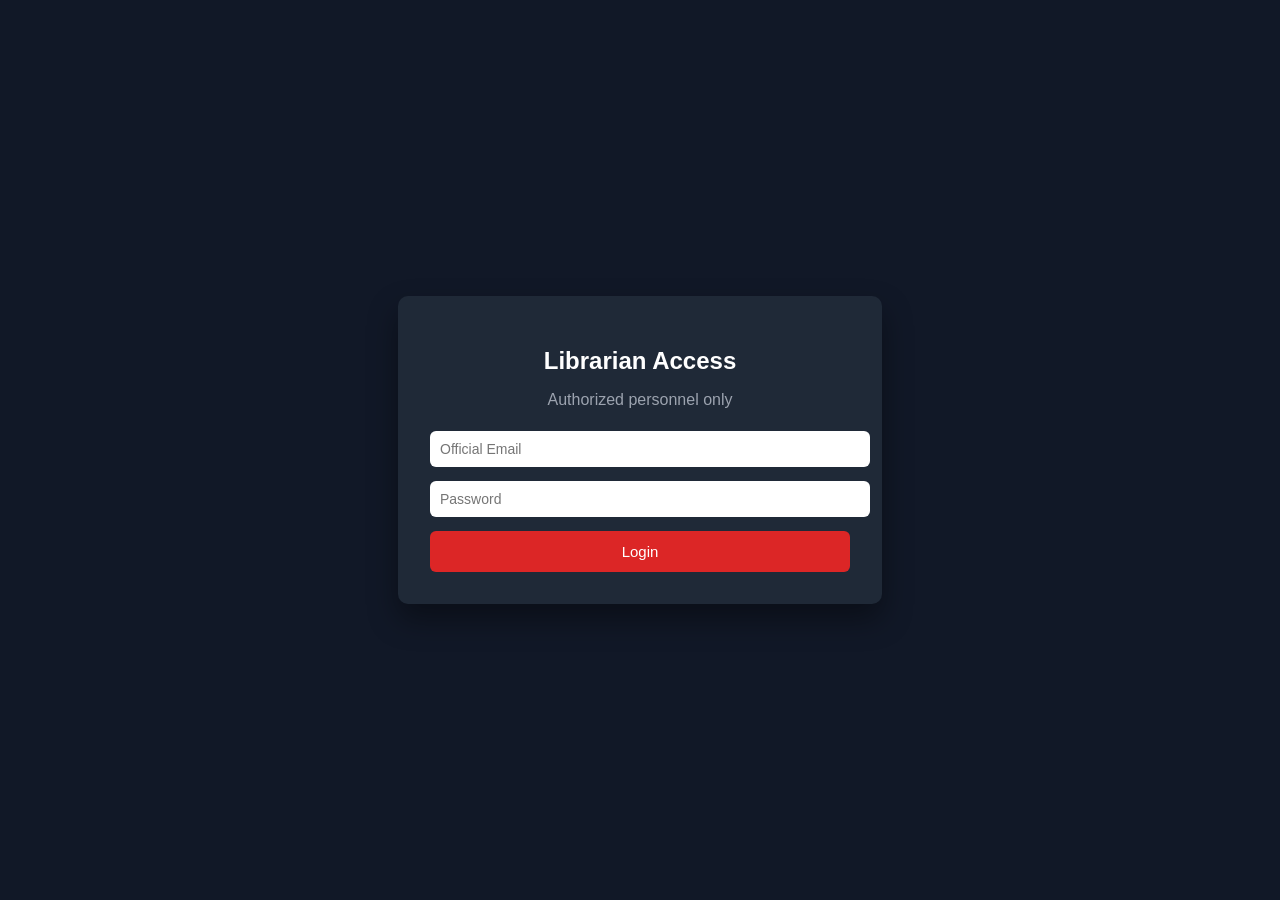
<file: src/main/resources/static/librarian-login.html>
<!DOCTYPE html>
<html lang="en">
<head>
  <meta charset="UTF-8" />
  <title>Librarian Login | SmartLib</title>
  <meta name="viewport" content="width=device-width, initial-scale=1.0" />

  <style>
    body {
      margin: 0;
      background: #111827;
      height: 100vh;
      display: flex;
      align-items: center;
      justify-content: center;
      font-family: "Segoe UI", sans-serif;
    }

    .login-box {
      background: #1f2937;
      padding: 32px;
      width: 100%;
      max-width: 420px;
      border-radius: 10px;
      color: white;
      box-shadow: 0 15px 30px rgba(0,0,0,0.4);
    }

    h2 {
      text-align: center;
      margin-bottom: 10px;
    }

    p {
      text-align: center;
      color: #9ca3af;
      margin-bottom: 22px;
    }

    input {
      width: 100%;
      padding: 10px;
      margin-bottom: 14px;
      border-radius: 6px;
      border: none;
      font-size: 14px;
    }

    button {
      width: 100%;
      padding: 12px;
      background: #dc2626;
      border: none;
      border-radius: 6px;
      color: white;
      font-size: 15px;
      cursor: pointer;
    }

    button:hover {
      background: #b91c1c;
    }
  </style>
</head>

<body>
  <div class="login-box">
    <h2>Librarian Access</h2>
    <p>Authorized personnel only</p>

    <form action="/librarian/login" method="post">
      <input type="email" name="email" placeholder="Official Email" required />
      <input type="password" name="password" placeholder="Password" required />
      <button type="submit">Login</button>
    </form>
  </div>
</body>
</html>
</file>
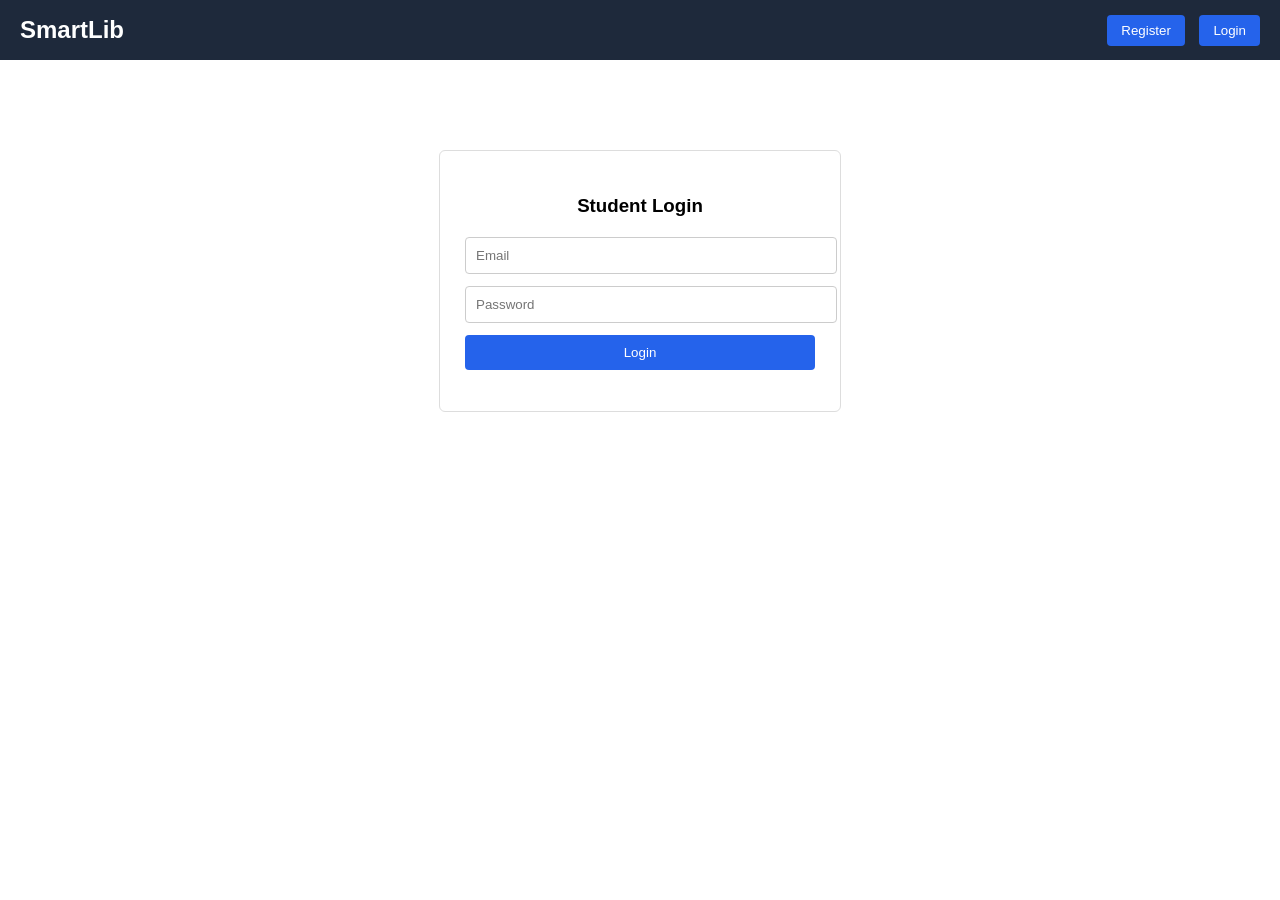
<file: src/main/resources/static/login.html>
<!DOCTYPE html>
<html lang="en">
<head>
    <meta charset="UTF-8">
    <title>SmartLib | Login</title>
    <meta name="viewport" content="width=device-width, initial-scale=1.0">

    <style>
        body {
            font-family: Arial, sans-serif;
            margin: 0;
            padding-top: 70px;
        }

        /* HEADER */
        .header {
            position: fixed;
            top: 0;
            width: 100%;
            height: 60px;
            background-color: #1e293b;
            color: white;
            display: flex;
            justify-content: space-between;
            align-items: center;
            padding: 0 20px;
            box-sizing: border-box;
        }

        .header h2 {
            margin: 0;
        }

        .header button {
            padding: 8px 14px;
            background-color: #2563eb;
            border: none;
            color: white;
            border-radius: 4px;
            cursor: pointer;
            margin-left: 10px;
        }

        .header button:hover {
            background-color: #1d4ed8;
        }

        /* LOGIN FORM */
        .login-box {
            max-width: 350px;
            margin: 80px auto;
            padding: 25px;
            border: 1px solid #ddd;
            border-radius: 6px;
        }

        .login-box h3 {
            text-align: center;
            margin-bottom: 20px;
        }

        .login-box input {
            width: 100%;
            padding: 10px;
            margin-bottom: 12px;
            border-radius: 4px;
            border: 1px solid #ccc;
        }

        .login-box button {
            width: 100%;
            padding: 10px;
            background-color: #2563eb;
            color: white;
            border: none;
            border-radius: 4px;
            cursor: pointer;
        }

        #message {
            margin-top: 10px;
            text-align: center;
            font-weight: bold;
        }
    </style>
</head>

<body>

<!-- HEADER -->
<div class="header">
    <h2>SmartLib</h2>

    <div id="authArea">
        <button onclick="goToRegister()">Register</button>
        <button onclick="showLogin()">Login</button>
    </div>
</div>

<!-- LOGIN FORM -->
<div class="login-box" id="loginBox">
    <h3>Student Login</h3>

    <form id="loginForm">
        <input type="email" name="email" placeholder="Email" required />
        <input type="password" name="password" placeholder="Password" required />
        <button type="submit">Login</button>
    </form>

    <p id="message"></p>
</div>

<script>
    function showLogin() {
        document.getElementById("loginBox").style.display = "block";
    }

    function goToRegister() {
        window.location.href = "/register.html";
    }

    document.getElementById("loginForm").addEventListener("submit", function (e) {
    e.preventDefault();

    const formData = new FormData(this);

    fetch("/student/login", {
        method: "POST",
        body: formData
    })
    .then(res => res.json())
    .then(data => {
        if (data.status === "success") {
            //  Save student email in browser storage
            localStorage.setItem("studentEmail", data.email);

            // Redirect to student dashboard
            window.location.href = "/student-dashboard.html";
        } else {
            alert(data.message);
        }
    })
    .catch(() => {
        alert("Server error. Try again.");
    });
});


    function goToProfile() {
        window.location.href = "/student-profile.html";
    }
</script>

</body>
</html>
</file>
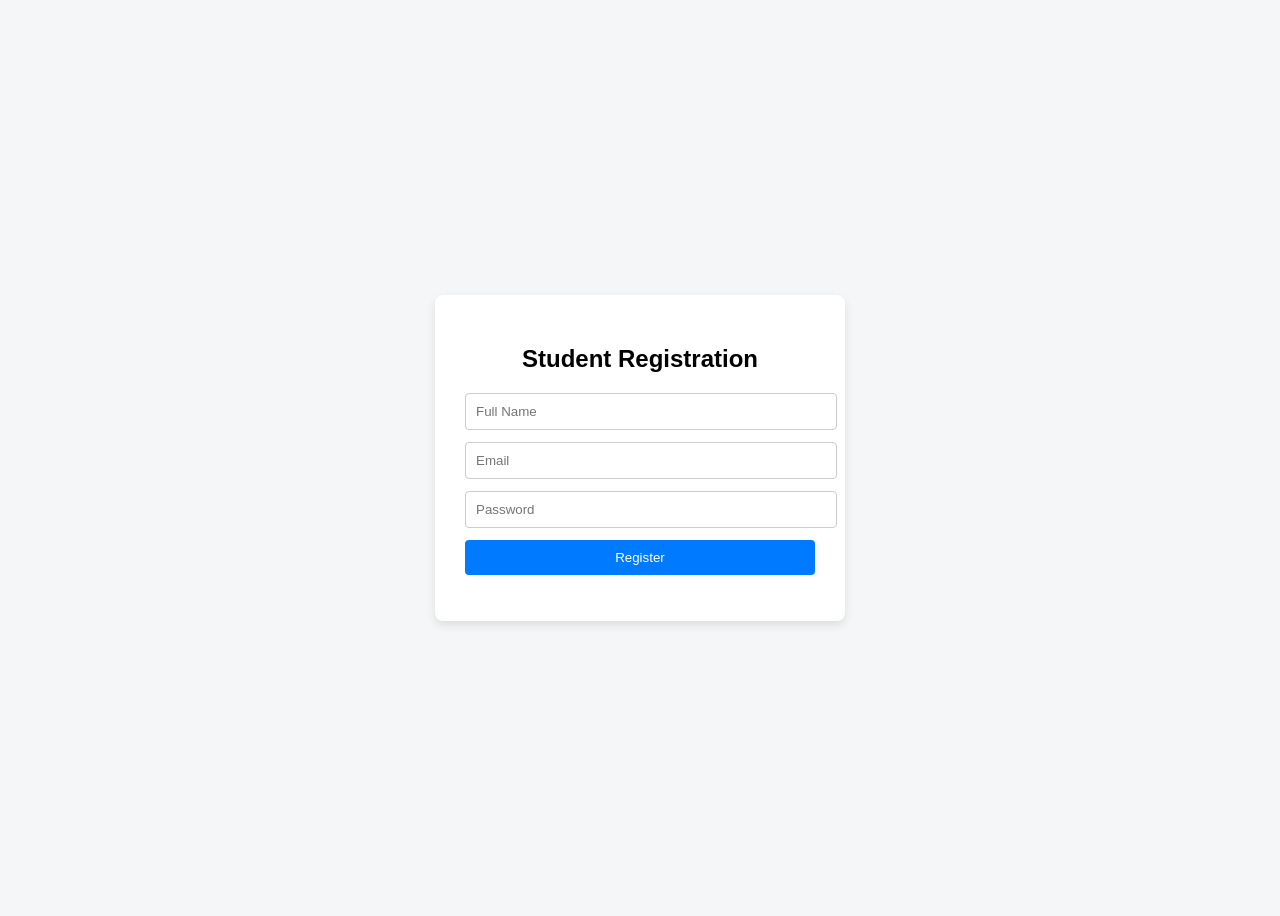
<file: src/main/resources/static/register.html>
<!DOCTYPE html>
<html lang="en">
<head>
    <meta charset="UTF-8">
    <title>Student Registration | SmartLib</title>
    <meta name="viewport" content="width=device-width, initial-scale=1.0">

    <style>
        body {
            font-family: Arial, sans-serif;
            background-color: #f4f6f8;
            display: flex;
            justify-content: center;
            align-items: center;
            height: 100vh;
        }

        .register-box {
            background: #ffffff;
            padding: 30px;
            width: 350px;
            border-radius: 8px;
            box-shadow: 0 4px 10px rgba(0,0,0,0.1);
        }

        .register-box h2 {
            text-align: center;
            margin-bottom: 20px;
        }

        .register-box input {
            width: 100%;
            padding: 10px;
            margin-bottom: 12px;
            border-radius: 4px;
            border: 1px solid #ccc;
        }

        .register-box button {
            width: 100%;
            padding: 10px;
            background-color: #007bff;
            border: none;
            color: #ffffff;
            border-radius: 4px;
            cursor: pointer;
        }

        .register-box button:hover {
            background-color: #0056b3;
        }

        #message {
            margin-top: 15px;
            text-align: center;
            font-weight: bold;
        }
    </style>
</head>

<body>

<div class="register-box">
    <h2>Student Registration</h2>

    <form id="registerForm">
        <input type="text" name="name" placeholder="Full Name" required />
        <input type="email" name="email" placeholder="Email" required />
        <input type="password" name="password" placeholder="Password" required />
        <button type="submit">Register</button>
    </form>

    <p id="message"></p>
</div>

<script>
    document.getElementById("registerForm").addEventListener("submit", function (e) {
        e.preventDefault(); // Stop page reload

        const formData = new FormData(this);
        const message = document.getElementById("message");

        fetch("/student/register", {
            method: "POST",
            body: formData
        })
        .then(response => response.json())
        .then(data => {
            if (data.status === "success") {
                message.style.color = "green";
                message.textContent = data.message;
                this.reset();
            } else {
                message.style.color = "red";
                message.textContent = data.message;
            }
        })
        .catch(() => {
            message.style.color = "red";
            message.textContent = "Server error. Please try again later.";
        });
    });
</script>

</body>
</html>
</file>
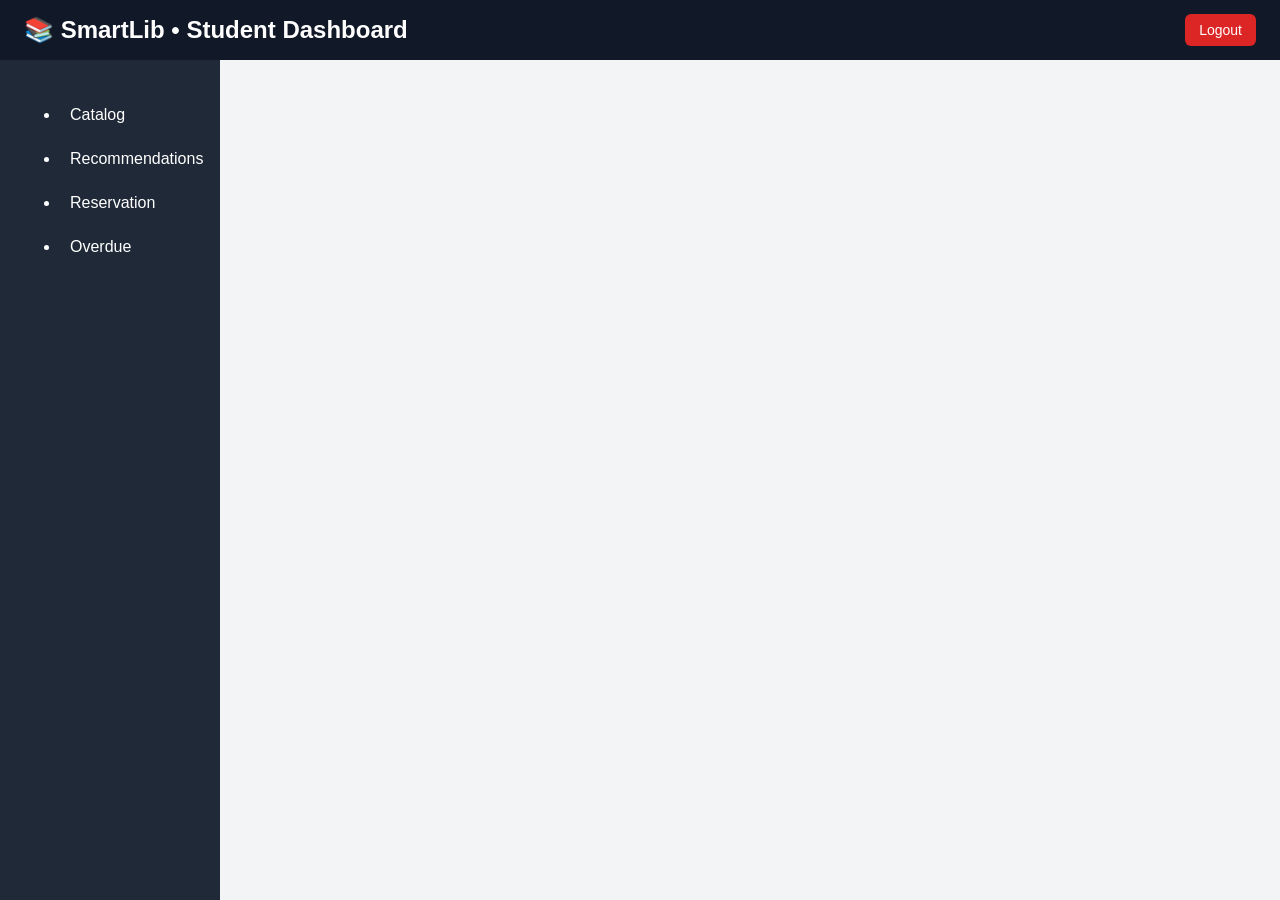
<file: src/main/resources/static/student-dashboard.html>
<!DOCTYPE html>
<html lang="en">
<head>
  <meta charset="UTF-8">
  <title>Student Dashboard | SmartLib</title>
  <meta name="viewport" content="width=device-width, initial-scale=1.0">

  <style>
    * { box-sizing: border-box; font-family: "Segoe UI", Tahoma, sans-serif; }
    body { margin: 0; background-color: #f3f4f6; }

    .navbar {
      position: fixed;
      top: 0; left: 0;
      width: 100%; height: 60px;
      background-color: #111827;
      color: white;
      display: flex;
      justify-content: space-between;
      align-items: center;
      padding: 0 24px;
      z-index: 1000;
    }

    .logout-btn {
      background-color: #dc2626;
      border: none;
      padding: 8px 14px;
      border-radius: 6px;
      color: white;
      cursor: pointer;
      font-size: 14px;
    }

    .app { display: flex; margin-top: 60px; min-height: calc(100vh - 60px); }

    .sidebar {
      width: 220px;
      background-color: #1f2937;
      color: white;
      padding: 20px;
    }

    .sidebar li {
      padding: 10px;
      border-radius: 6px;
      cursor: pointer;
      margin-bottom: 6px;
    }

    .sidebar li:hover { background-color: #374151; }

    .content { flex: 1; padding: 24px; }

    .page { display: none; }
    .page.active { display: block; }

    table {
      width: 100%;
      border-collapse: collapse;
      background-color: white;
      margin-top: 20px;
    }

    th, td {
      padding: 14px;
      text-align: left;
      border-bottom: 1px solid #e5e7eb;
    }

    .reserve-btn {
      background-color: #2563eb;
      border: none;
      padding: 6px 12px;
      border-radius: 4px;
      color: white;
      cursor: pointer;
    }

    .read-btn {
      background-color: #16a34a;
      border: none;
      padding: 6px 12px;
      border-radius: 4px;
      color: white;
      cursor: pointer;
    }

    .recommend-card {
      background: white;
      padding: 12px;
      margin-bottom: 10px;
      border-radius: 6px;
      border-left: 4px solid #2563eb;
    }
  </style>
</head>

<body>

<div class="navbar">
  <h2>📚 SmartLib • Student Dashboard</h2>

  <div style="display:flex; align-items:center; gap:12px;">
    <span id="studentEmailDisplay"
          style="font-size:14px; color:#d1d5db;">
    </span>
    <button class="logout-btn" onclick="logout()">Logout</button>
  </div>
</div>


<div class="app">

  <aside class="sidebar">
    <ul>
      <li onclick="showPage('catalog')">Catalog</li>
      <li onclick="showPage('recommendations')">Recommendations</li>
      <li onclick="showPage('reservations')">Reservation</li>
      <li onclick="showPage('overdue')">Overdue</li>
    </ul>
  </aside>

  <main class="content">

    <!-- CATALOG -->
    <section id="catalog" class="page">
      <h1>Library Catalog</h1>

      <!-- SEARCH BAR -->
      <input
        type="text"
        id="searchInput"
        placeholder="Search by book title..."
        onkeyup="filterBooks()"
        style="padding:10px; width:300px; border-radius:6px; border:1px solid #d1d5db; margin-bottom:10px;"
      />

      <table>
        <thead>
          <tr>
            <th>ID</th><th>Title</th><th>Author</th><th>Category</th><th>Action</th>
          </tr>
        </thead>
        <tbody id="booksBody"></tbody>
      </table>
    </section>

    <!-- RECOMMENDATIONS -->
    <section id="recommendations" class="page">
      <h1>📚 Book Recommendations</h1>

      <input
        type="text"
        id="categoryInput"
        placeholder="Enter category (e.g. Java, AI, DBMS)"
        style="padding:8px; width:60%;"
        onkeydown="handleCategoryEnter(event)"
      >
      <button class="reserve-btn" onclick="fetchRecommendations()">Recommend</button>

      <div id="recommendationsList" style="margin-top:20px;"></div>
    </section>

    <!-- RESERVATIONS -->
    <section id="reservations" class="page">
      <h1>Reserved Books</h1>
      <table>
        <thead>
          <tr>
            <th>Title</th>
            <th>Author</th>
            <th>Category</th>
            <th>Action</th>
          </tr>
        </thead>
        <tbody id="reservedBody"></tbody>
      </table>
    </section>

    <!-- OVERDUE -->
    <section id="overdue" class="page">
      <h1>Overdue Books</h1>
      <table>
        <thead>
          <tr>
            <th>Title</th>
            <th>Author</th>
            <th>Category</th>
            <th>Last Date</th>
            <th>Action</th>
          </tr>
        </thead>
        <tbody id="overdueBody"></tbody>
      </table>
    </section>

  </main>
</div>

<div id="pdfModal" style="display:none; position:fixed; inset:0; background:rgba(0,0,0,0.7); z-index:2000;">
  <div style="width:80%; height:90%; margin:3% auto; background:white; position:relative;">
    <button onclick="closePdf()" style="position:absolute; top:10px; right:10px;">Close</button>
    <iframe id="pdfFrame" style="width:100%; height:100%; border:none;"></iframe>
  </div>
</div>

<script>
function showPage(pageId) {
  document.querySelectorAll(".page").forEach(p => p.classList.remove("active"));
  document.getElementById(pageId).classList.add("active");

  if (pageId === "catalog") loadCatalog();
  if (pageId === "reservations") loadReservedBooks();
  if (pageId === "overdue") loadOverdueBooks();
}

document.addEventListener("DOMContentLoaded", () => {
  const email = localStorage.getItem("studentEmail");

  if (email) {
    document.getElementById("studentEmailDisplay").textContent = email;
  }
});

/* ===================== CATALOG ===================== */
let allBooks = [];

function loadCatalog() {
  const studentEmail = localStorage.getItem("studentEmail");
  if (!studentEmail) return;

  // Fetch all books
  fetch("/student/books")
    .then(res => res.json())
    .then(books => {
      allBooks = books;

      // Fetch reserved books by student
      fetch(`/reservation/approved?studentEmail=${studentEmail}`)
        .then(r => r.json())
        .then(reservedList => {
          const reservedBookIds = reservedList.map(b => b.bookId);
          renderBooks(books, reservedBookIds);
        });
    });
}

function renderBooks(books, reservedBookIds = []) {
  const body = document.getElementById("booksBody");
  body.innerHTML = "";

  if (!books || books.length === 0) {
    body.innerHTML = `<tr><td colspan="5" style="text-align:center;">No books found</td></tr>`;
    return;
  }

  books.forEach(b => {
    const isReserved = reservedBookIds.includes(b.id);
    const btnText = isReserved ? "Cancel Reservation" : "Request Reservation";
    const btnColor = isReserved ? "#dc2626" : "#2563eb";

    const btn = document.createElement("button");
    btn.className = "reserve-btn";
    btn.style.backgroundColor = btnColor;
    btn.textContent = btnText;
    btn.onclick = () => {
      if (isReserved) cancelReservation(b.id, btn);
      else requestReservation(b.id, btn);
    };

    const tr = document.createElement("tr");
    tr.innerHTML = `<td>${b.id}</td><td>${b.title}</td><td>${b.author}</td><td>${b.category}</td>`;
    const td = document.createElement("td");
    td.appendChild(btn);
    tr.appendChild(td);
    body.appendChild(tr);
  });
}

function filterBooks() {
  const query = document.getElementById("searchInput").value.toLowerCase();
  const filtered = allBooks.filter(b => b.title.toLowerCase().includes(query));

  const studentEmail = localStorage.getItem("studentEmail");
  fetch(`/reservation/approved?studentEmail=${studentEmail}`)
    .then(res => res.json())
    .then(reservedList => {
      const reservedBookIds = reservedList.map(b => b.bookId);
      renderBooks(filtered, reservedBookIds);
    });
}

/* ===================== RESERVATION ACTIONS ===================== */
function requestReservation(bookId, btn) {
  const studentEmail = localStorage.getItem("studentEmail");
  if (!studentEmail) { alert("Student not logged in!"); return; }

  fetch("/reservation/request", {
    method: "POST",
    headers: { "Content-Type": "application/json" },
    body: JSON.stringify({ bookId, studentEmail })
  })
  .then(res => res.json())
  .then(data => {
    if (data.status === "success") {
      btn.textContent = "Cancel Reservation";
      btn.style.backgroundColor = "#dc2626";
      btn.onclick = () => cancelReservation(bookId, btn);
    } else {
      alert(data.message || "Reservation failed");
    }
  });
}

function cancelReservation(bookId, btn) {
  const studentEmail = localStorage.getItem("studentEmail");

  fetch("/reservation/cancel", {
    method: "POST",
    headers: { "Content-Type": "application/json" },
    body: JSON.stringify({ bookId, studentEmail })
  })
  .then(res => res.json())
  .then(data => {
    if (data.status === "success") {
      btn.textContent = "Request Reservation";
      btn.style.backgroundColor = "#2563eb";
      btn.onclick = () => requestReservation(bookId, btn);
    } else {
      alert(data.message || "Cancel failed");
    }
  });
}

/* ===================== RESERVED BOOKS ===================== */
function loadReservedBooks() {
  const email = localStorage.getItem("studentEmail");

  fetch(`/reservation/approved?studentEmail=${email}`)
    .then(res => res.json())
    .then(list => {
      const body = document.getElementById("reservedBody");
      body.innerHTML = list.length
        ? ""
        : `<tr><td colspan="4">No approved reservations</td></tr>`;

      list.forEach(b => {
        const tr = document.createElement("tr");
        tr.innerHTML = `<td>${b.bookTitle}</td><td>${b.bookAuthor}</td><td>${b.bookCategory}</td>`;
        const td = document.createElement("td");
        const btn = document.createElement("button");
        btn.className = "read-btn";
        btn.textContent = "Read";
        btn.onclick = () => readBook(b.bookId);
        td.appendChild(btn);
        tr.appendChild(td);
        body.appendChild(tr);
      });
    });
}

/* ===================== OVERDUE BOOKS ===================== */
function loadOverdueBooks() {
  const email = localStorage.getItem("studentEmail");

  fetch(`/reservation/overdue?studentEmail=${email}`)
    .then(res => res.json())
    .then(list => {
      const body = document.getElementById("overdueBody");
      body.innerHTML = list.length
        ? ""
        : `<tr><td colspan="5">No overdue books 🎉</td></tr>`;

      list.forEach(b => {
        const tr = document.createElement("tr");
        tr.innerHTML = `<td>${b.title}</td><td>${b.author}</td><td>${b.category}</td><td>${new Date(b.lastDate).toLocaleDateString()}</td>`;
        const td = document.createElement("td");
        const btn = document.createElement("button");
        btn.className = "reserve-btn";
        btn.textContent = "Renew";
        btn.onclick = () => renewReservation(b.reservationId);
        td.appendChild(btn);
        tr.appendChild(td);
        body.appendChild(tr);
      });
    });
}

/* ===================== RENEW ===================== */
function renewReservation(reservationId) {
  const studentEmail = localStorage.getItem("studentEmail");

  fetch("/reservation/renew", {
    method: "POST",
    headers: { "Content-Type": "application/json" },
    body: JSON.stringify({ reservationId, studentEmail })
  })
  .then(res => res.json())
  .then(() => {
    alert("Book renewed successfully 📅");
    loadOverdueBooks();
  })
  .catch(err => {
    console.error("Renew failed:", err);
    alert("Renew failed. Check console.");
  });
}

/* ===================== READ ===================== */
function readBook(id) {
  pdfFrame.src = `/student/books/read/${id}`;
  pdfModal.style.display = "block";
}

function closePdf() {
  pdfModal.style.display = "none";
  pdfFrame.src = "";
}

/* ===================== RECOMMENDATIONS ===================== */
function handleCategoryEnter(e) {
  if (e.key === "Enter") fetchRecommendations();
}

function fetchRecommendations() {
  const category = document.getElementById("categoryInput").value.trim();
  const list = document.getElementById("recommendationsList");

  if (!category) {
    list.innerHTML = "<p>Please enter a category</p>";
    return;
  }

  fetch(`/student/books/recommendations?category=${encodeURIComponent(category)}`)
    .then(r => r.json())
    .then(data => {
      list.innerHTML = data.length ? "" : "<p>No books found for this category.</p>";
      data.forEach(b => {
        const card = document.createElement("div");
        card.className = "recommend-card";
        card.innerHTML = `<strong>${b.title}</strong><br>Author: ${b.author}<br>Category: ${b.category}`;
        list.appendChild(card);
      });
    })
    .catch(err => {
      console.error(err);
      list.innerHTML = "<p>Error loading recommendations</p>";
    });
}

/* ===================== LOGOUT ===================== */
function logout() {
  localStorage.removeItem("studentEmail");
  location.href = "/login.html";
}
</script>

</body>
</html>
</file>
